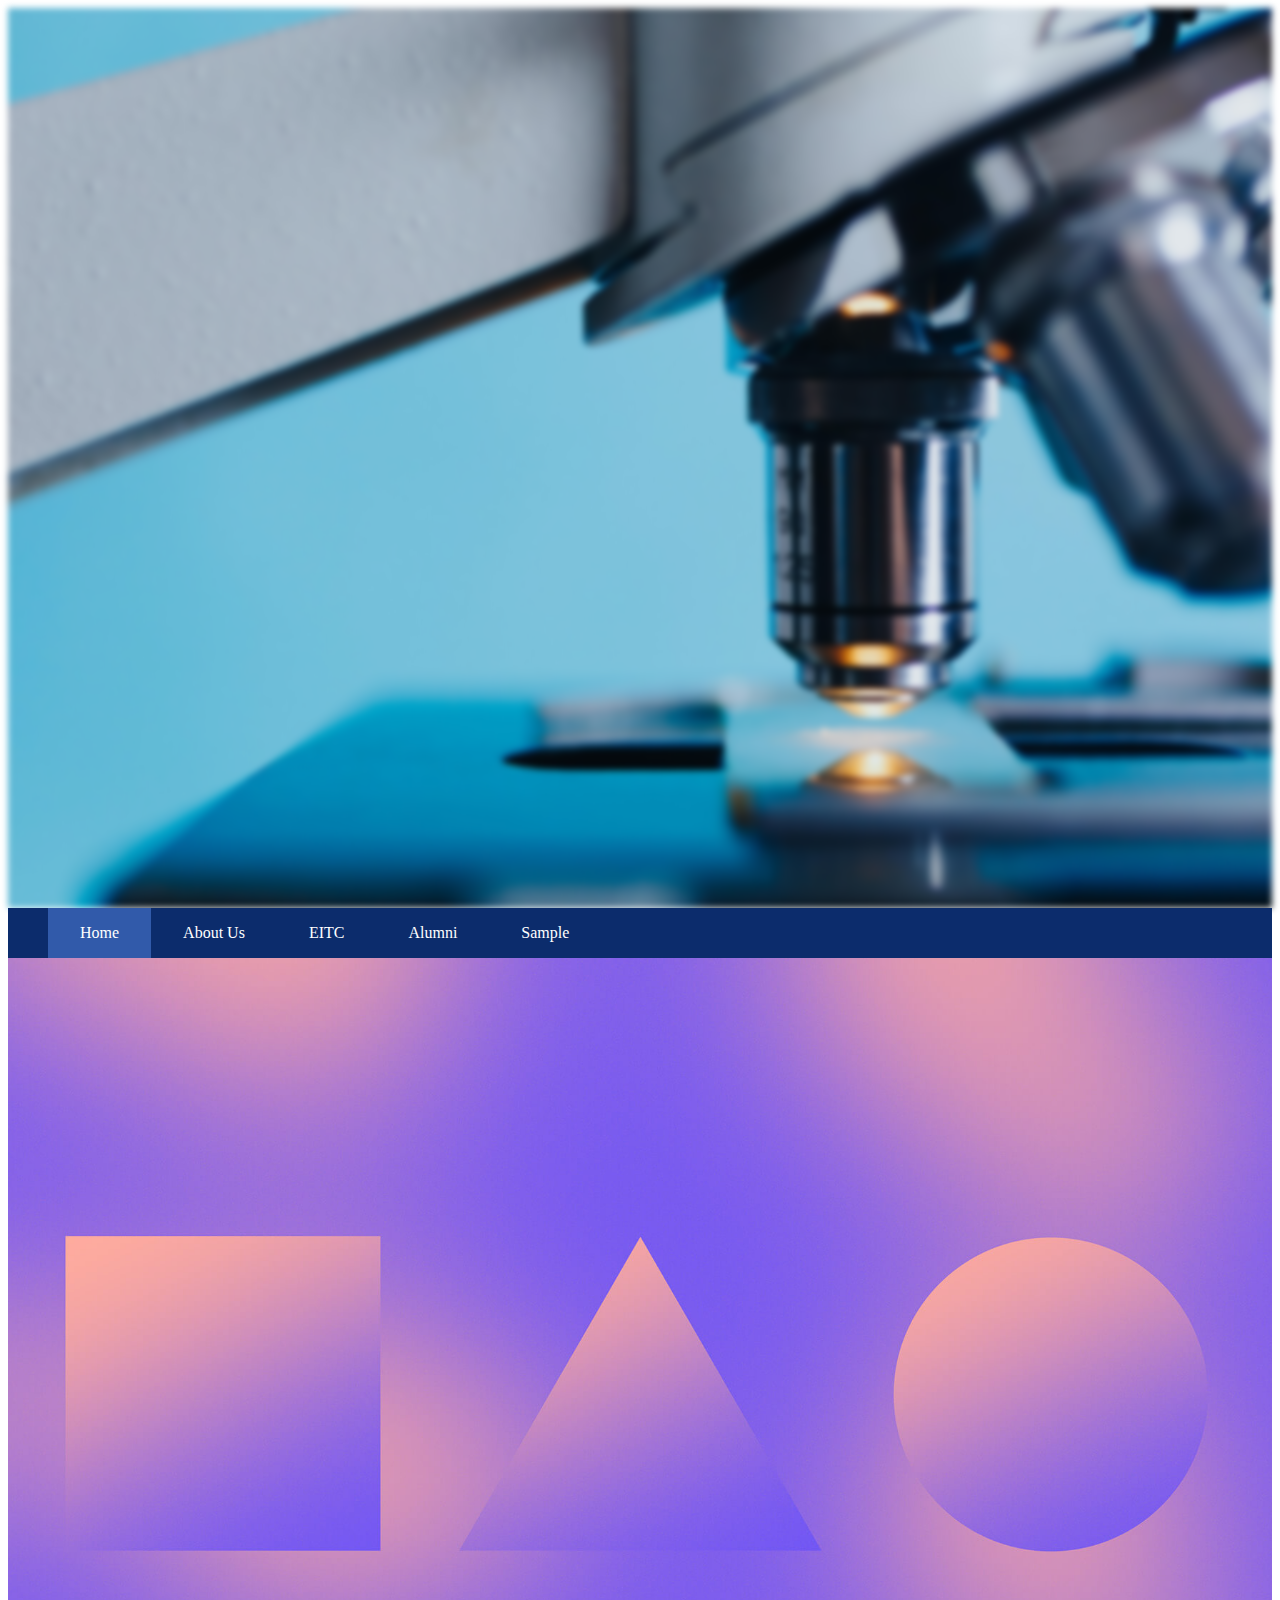
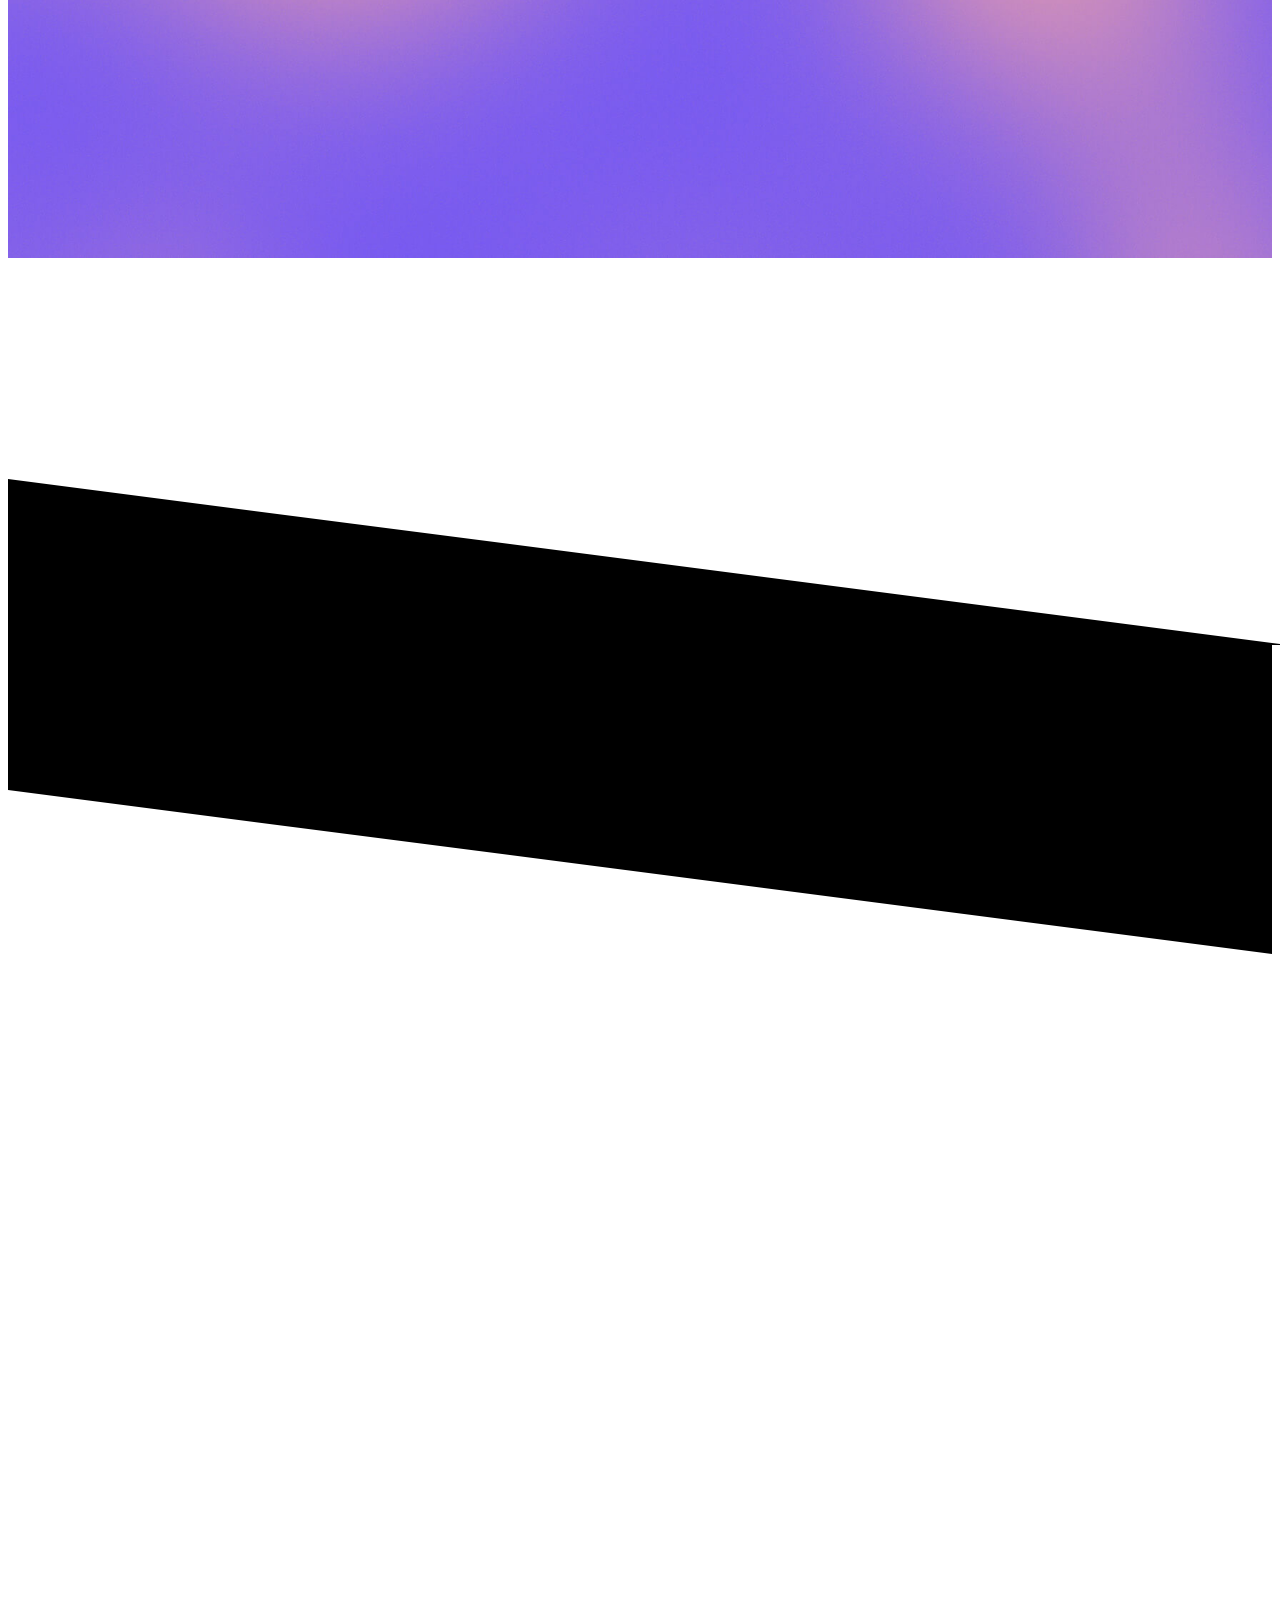
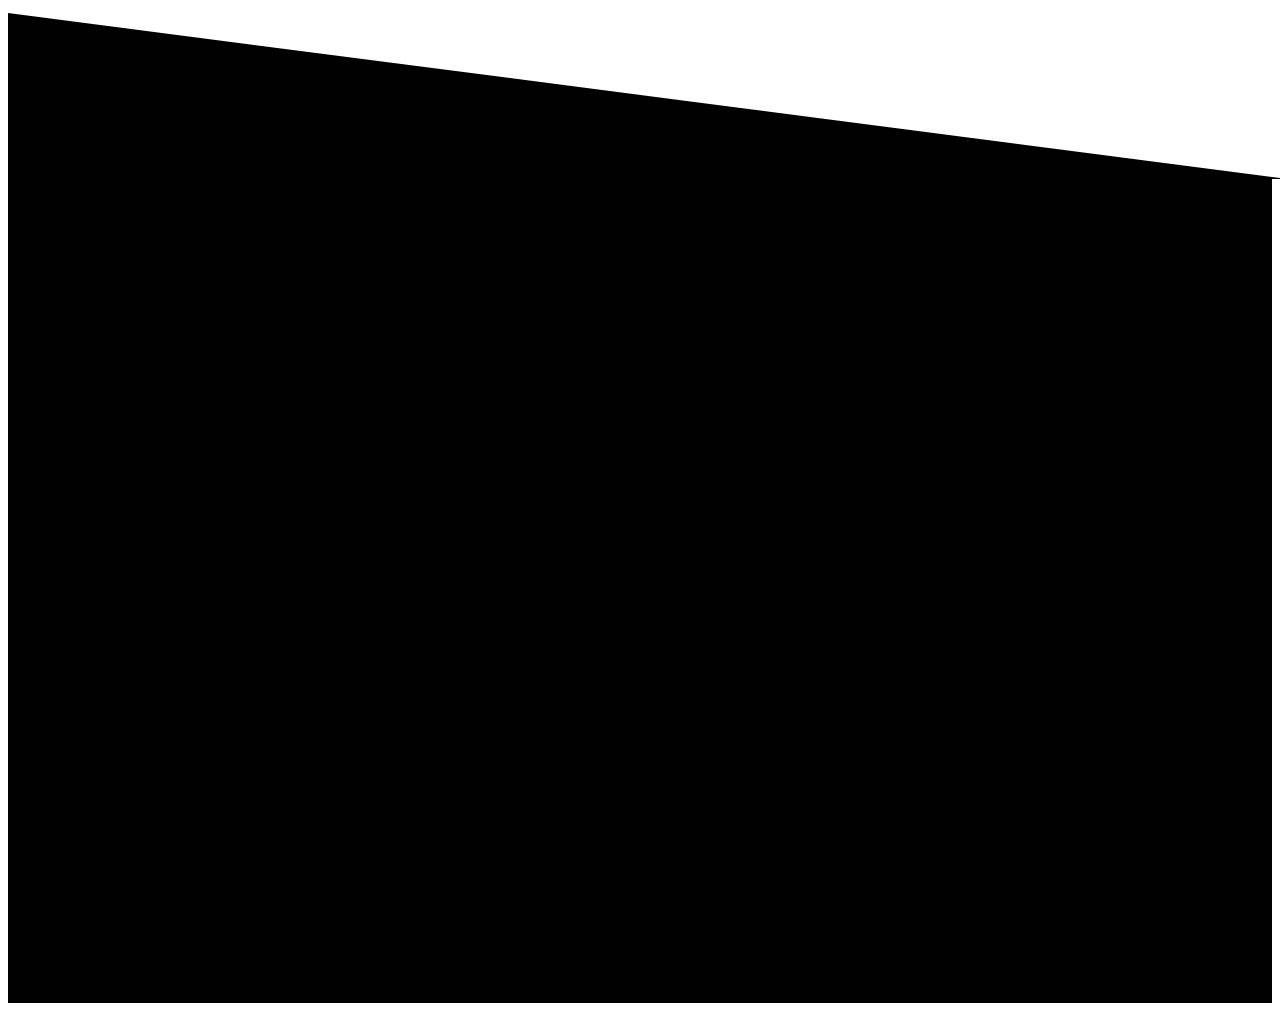
<file: index.html>
<!DOCTYPE html>
<html lang="en">

<head>
    <meta charset="UTF-8">
    <meta name="viewport" content="width=device-width, initial-scale=1.0">
    <!-- stylesheets -->
    <link rel="stylesheet" href="https://cdn.jsdelivr.net/npm/bootstrap@4.1.3/dist/css/bootstrap.min.css"
        integrity="sha384-MCw98/SFnGE8fJT3GXwEOngsV7Zt27NXFoaoApmYm81iuXoPkFOJwJ8ERdknLPMO" crossorigin="anonymous">
    <link rel="stylesheet" href="css/background.css">
    <link rel="stylesheet" href="css/animations.css">
    <link rel="stylesheet" href="css/typography.css">
    <link rel="stylesheet" href="css/content-box.css">
    <link rel="stylesheet" href="css/navbar.css">
    <link rel="stylesheet" href="css/video.css">
    <!-- scripts -->
    <script src="https://code.jquery.com/jquery-3.3.1.slim.min.js"
        integrity="sha384-q8i/X+965DzO0rT7abK41JStQIAqVgRVzpbzo5smXKp4YfRvH+8abtTE1Pi6jizo"
        crossorigin="anonymous"></script>
    <script src="https://cdn.jsdelivr.net/npm/popper.js@1.14.3/dist/umd/popper.min.js"
        integrity="sha384-ZMP7rVo3mIykV+2+9J3UJ46jBk0WLaUAdn689aCwoqbBJiSnjAK/l8WvCWPIPm49"
        crossorigin="anonymous"></script>
    <script src="https://cdn.jsdelivr.net/npm/bootstrap@4.1.3/dist/js/bootstrap.min.js"
        integrity="sha384-ChfqqxuZUCnJSK3+MXmPNIyE6ZbWh2IMqE241rYiqJxyMiZ6OW/JmZQ5stwEULTy"
        crossorigin="anonymous"></script>
    <script>
        document.addEventListener("DOMContentLoaded", function () {
            // Select all elements with the .content-box class
            const boxes = document.querySelectorAll("content-box");


            function checkScroll() {
                boxes.forEach(box => {
                    // Get the position of the box relative to the viewport
                    const boxTop = box.getBoundingClientRect().top;
                    const boxVisible = window.innerHeight - 100; // Trigger when 100px from bottom of viewport

                    if (boxTop < boxVisible) {
                        box.classList.add("show");  // Add the 'show' class to trigger the animation
                    }
                });
            }

            window.addEventListener("scroll", checkScroll);
            checkScroll();  // Run the function on page load in case elements are already in view
        });
    </script>
    <title>SSELF</title>
</head>

<body>
    <div class="background">
        <img src="bgsample2.jpg" alt="Background Image" class="background-image blur">
        <div class="center-box">
            <div class="content-box fadeIn">
                <h1>Welcome to SSELF</h1>
                <p>Empowering students through STEM experiences. <br>Lorem ipsum dolor, sit amet consectetur adipisicing
                    elit. Sunt maiores mollitia a quas ullam eligendi, aperiam aliquam quos optio unde, laboriosam ad
                    alias eaque ex consequatur saepe, commodi obcaecati debitis?</p>
            </div>
        </div>
    </div>
    <div class="container-fluid text-center bg blue">
        <div class="container txt white">
            <ul>
                <li><a class="active" href="#">Home</a></li>
                <li><a href="#">About Us</a></li>
                <li><a href="#">EITC</a></li>
                <li><a href="alumni.html">Alumni</a></li>
                <li><a href="sample-info-page.html">Sample</a></li>
            </ul>
        </div>
    </div>

    <div class="background">
        <img src="bgsample.jpeg" alt="Background Image" class="background-image">
        <!-- First Row -->
        <div class="row py-4 justify-content-center v-center ">
            <div class="col-md-8">
                <div class="d-flex">
                    <content-box class="max hidden">
                        <div class="row">
                            <div class="col-md-6">
                                <div class="video-container">
                                    <iframe src="https://www.youtube.com/embed/BHACKCNDMW8" allowfullscreen></iframe>
                                </div>
                            </div>
                            <div class="col-md-6">
                                <div class="v-center">
                                    <h2>Advertisement</h2>
                                    <p>Lorem ipsum dolor sit, amet consectetur adipisicing elit. Alias voluptatum quia
                                        illo vel
                                        itaque voluptas, inventore nam porro, minus hic iste, odit recusandae quibusdam
                                        suscipit
                                        praesentium provident quaerat atque facere?</p>
                                </div>
                            </div>
                        </div>
                    </content-box>
                </div>
            </div>
        </div>
    </div>

    <div class="seperator"></div>
    <div class="bg white container-fluid my-4">
        <div class="row py-4 justify-content-center ">
            <div class="col-md-4">
                <div class="d-flex">
                    <content-box class="lg hidden">
                        <h2>Box 1 Medium</h2>
                        <p>Lorem ipsum dolor sit, amet consectetur adipisicing elit. Alias voluptatum quia illo vel
                            itaque voluptas, inventore nam porro, minus hic iste, odit recusandae quibusdam suscipit
                            praesentium provident quaerat atque facere?</p>
                    </content-box>
                </div>
            </div>
            <div class="col-md-4">
                <div class="d-flex">
                    <content-box class="lg hidden">
                        <h2>Box 2 Medium</h2>
                        <p>Lorem ipsum dolor sit, amet consectetur adipisicing elit. Alias voluptatum quia illo vel
                            itaque voluptas, inventore nam porro, minus hic iste, odit recusandae quibusdam suscipit
                            praesentium provident quaerat atque facere?</p>
                    </content-box>
                </div>
            </div>
        </div>
    </div>
    <div class="seperator-black"></div>
    <div class="bg black container-fluid">
        <div class="row py-4 justify-content-center ">
            <div class="col-md-4">
                <div class="d-flex">
                    <content-box class="lg hidden">
                        <h2>Box 1 Medium</h2>
                        <p>Lorem ipsum dolor sit, amet consectetur adipisicing elit. Alias voluptatum quia illo vel
                            itaque voluptas, inventore nam porro, minus hic iste, odit recusandae quibusdam suscipit
                            praesentium provident quaerat atque facere?</p>
                    </content-box>
                </div>
            </div>
            <div class="col-md-4">
                <div class="d-flex">
                    <content-box class="lg hidden">
                        <h2>Box 2 Medium</h2>
                        <p>Lorem ipsum dolor sit, amet consectetur adipisicing elit. Alias voluptatum quia illo vel
                            itaque voluptas, inventore nam porro, minus hic iste, odit recusandae quibusdam suscipit
                            praesentium provident quaerat atque facere?</p>
                    </content-box>
                </div>
            </div>
        </div>
    </div>
    <div class="seperator-white"></div>

    <div class="bg white container-fluid">
        <div class="row py-4 justify-content-center ">
            <div class="col-md-12">
                <div class="d-flex">
                    <content-box class="max hidden">
                        <div class="row">
                            <div class="col-md-4">
                                <div class="v-center">
                                    <h2>Box 2 Medium</h2>
                                    <p>Lorem ipsum dolor sit, amet consectetur adipisicing elit. Alias voluptatum quia
                                        illo vel
                                        itaque voluptas, inventore nam porro, minus hic iste, odit recusandae quibusdam
                                        suscipit
                                        praesentium provident quaerat atque facere?</p>
                                </div>
                            </div>
                            <div class="col-md-8">
                                <img src="bgsample.jpeg" width="100%">
                            </div>
                        </div>
                    </content-box>
                </div>
            </div>
        </div>
    </div>


    <div class="seperator-black"></div>

    <div class="bg black container-fluid">
        <div class="row py-4 justify-content-center ">
            <div class="col-md-12">
                <div class="d-flex">
                    <content-box class="max hidden">
                        <div class="row">
                            <div class="col-md-8">

                                <img class="hoverable" src="bgsample.jpeg" width="100%">
                            </div>
                            <div class="col-md-4">
                                <div class="v-center">
                                    <h2>Box 2 Medium</h2>
                                    <p>Lorem ipsum dolor sit, amet consectetur adipisicing elit. Alias voluptatum quia
                                        illo vel
                                        itaque voluptas, inventore nam porro, minus hic iste, odit recusandae quibusdam
                                        suscipit
                                        praesentium provident quaerat atque facere?</p>
                                </div>
                            </div>
                        </div>
                    </content-box>
                </div>
            </div>
        </div>
    </div>


</body>

</html>
</file>
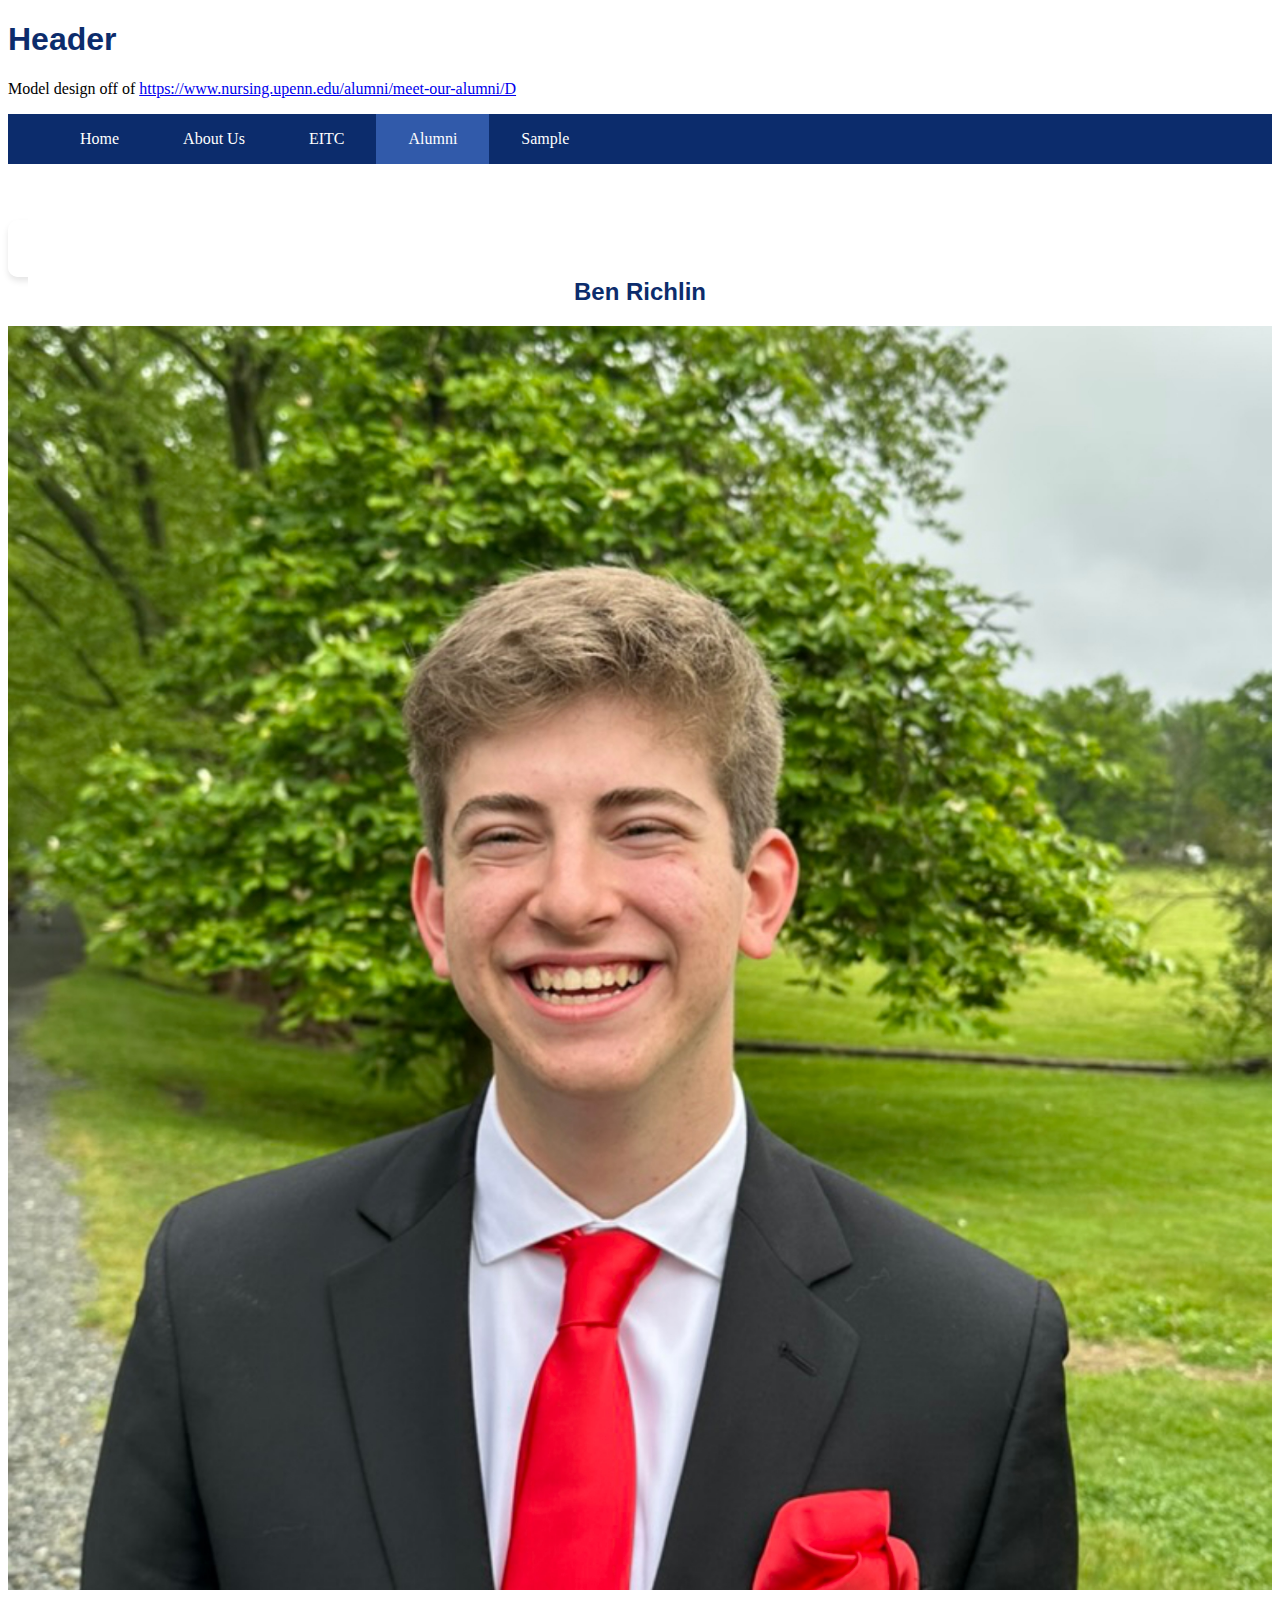
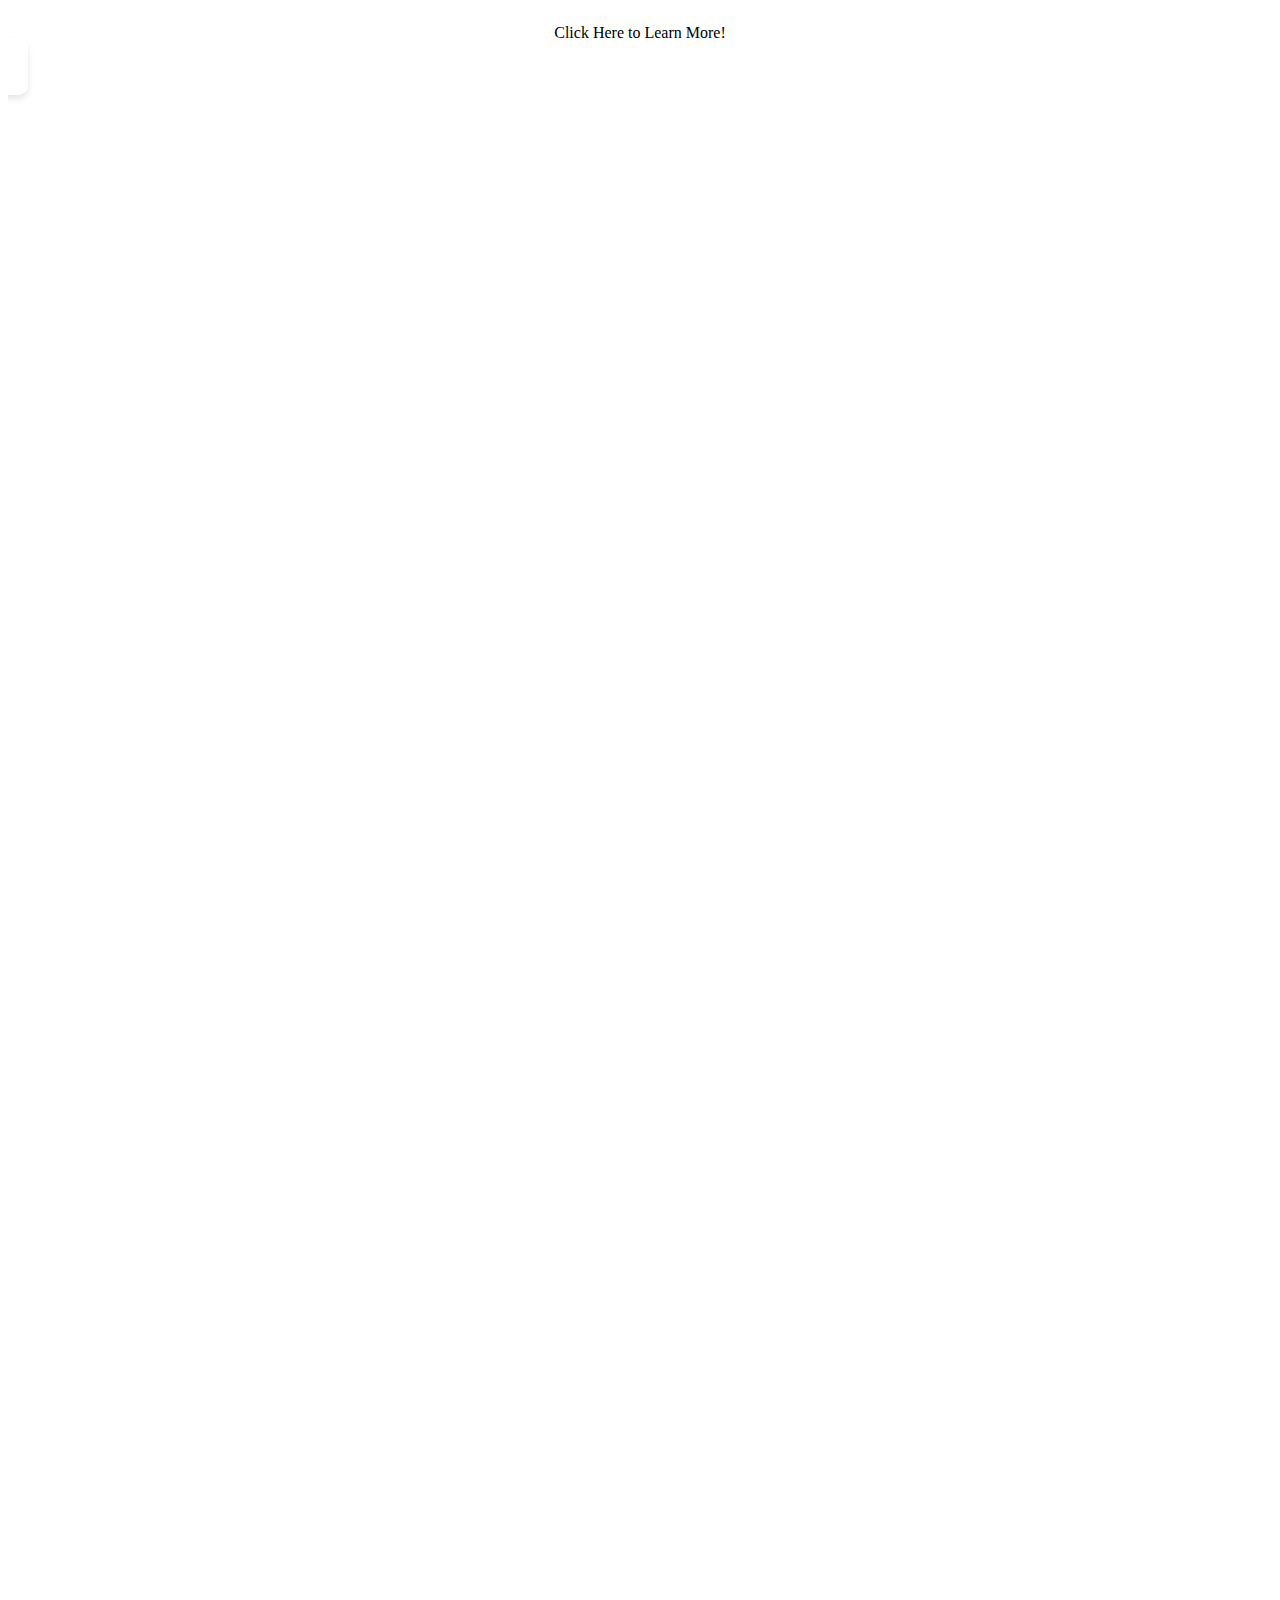
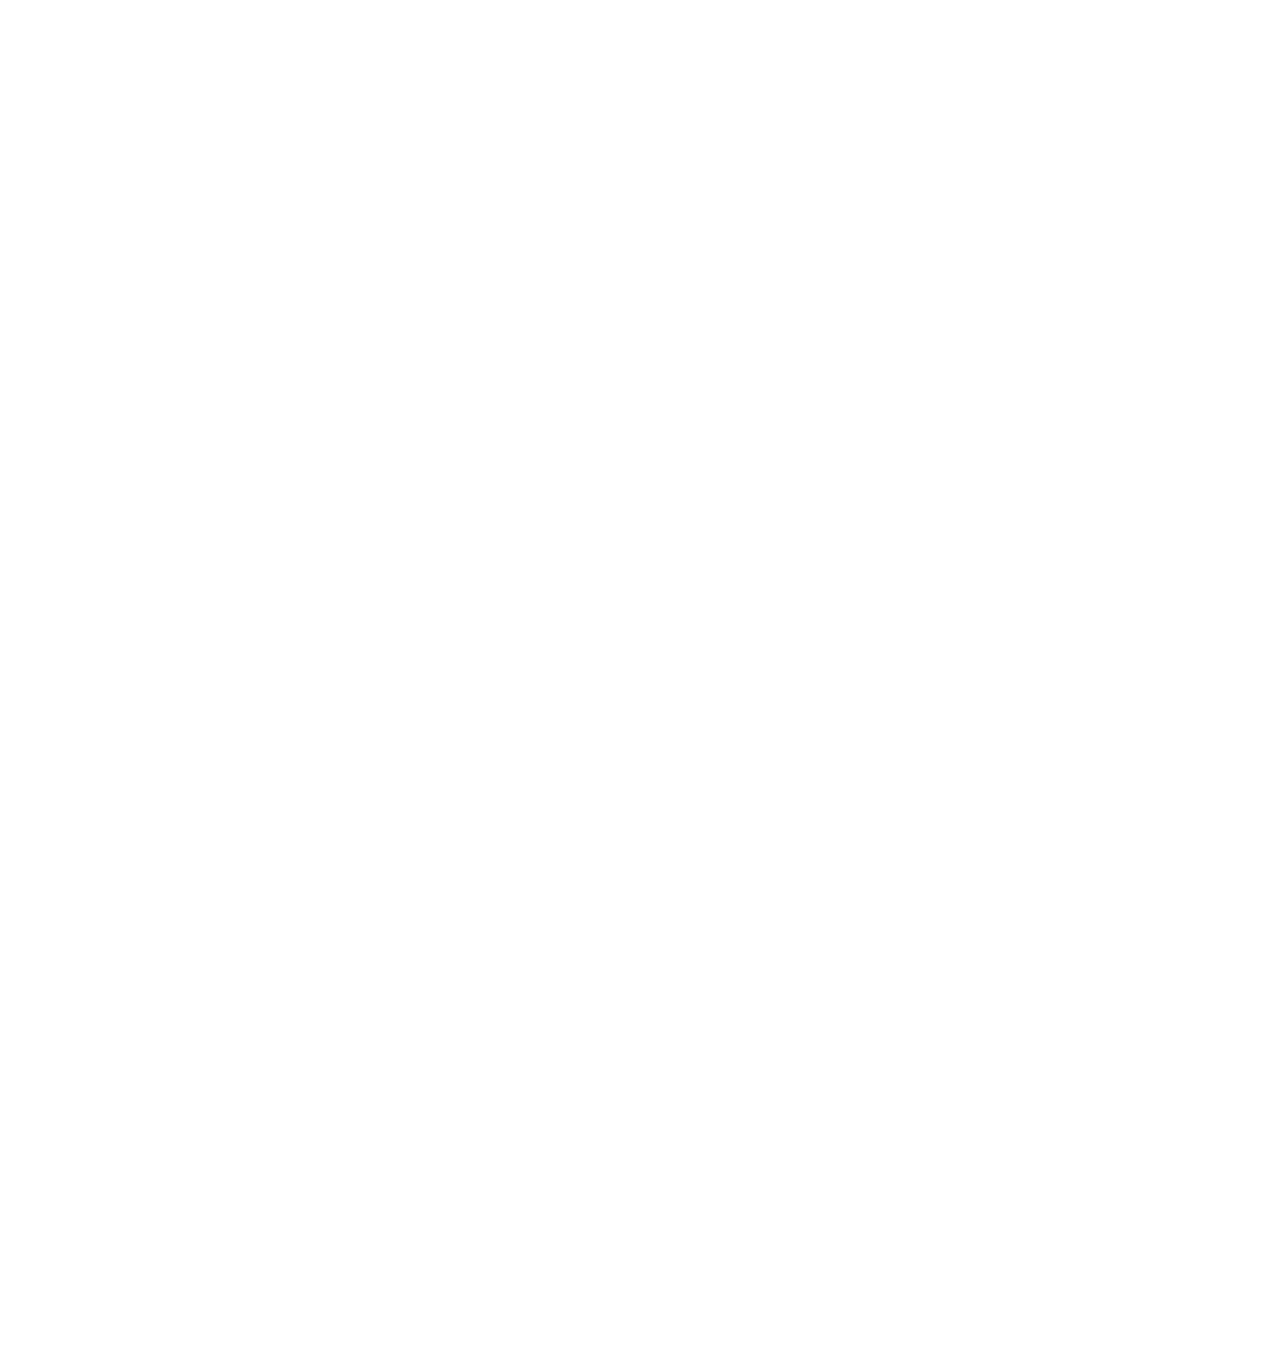
<file: alumni.html>
<!DOCTYPE html>
<html lang="en">

<head>
    <meta charset="UTF-8">
    <meta name="viewport" content="width=device-width, initial-scale=1.0">
    <!-- stylesheets -->
    <link rel="stylesheet" href="https://cdn.jsdelivr.net/npm/bootstrap@4.1.3/dist/css/bootstrap.min.css"
        integrity="sha384-MCw98/SFnGE8fJT3GXwEOngsV7Zt27NXFoaoApmYm81iuXoPkFOJwJ8ERdknLPMO" crossorigin="anonymous">
    <link rel="stylesheet" href="css/background.css">
    <link rel="stylesheet" href="css/animations.css">
    <link rel="stylesheet" href="css/typography.css">
    <link rel="stylesheet" href="css/content-box.css">
    <link rel="stylesheet" href="css/navbar.css">
    <link rel="stylesheet" href="css/img.css">
    <!-- scripts -->
    <script src="https://code.jquery.com/jquery-3.3.1.slim.min.js"
        integrity="sha384-q8i/X+965DzO0rT7abK41JStQIAqVgRVzpbzo5smXKp4YfRvH+8abtTE1Pi6jizo"
        crossorigin="anonymous"></script>
    <script src="https://cdn.jsdelivr.net/npm/popper.js@1.14.3/dist/umd/popper.min.js"
        integrity="sha384-ZMP7rVo3mIykV+2+9J3UJ46jBk0WLaUAdn689aCwoqbBJiSnjAK/l8WvCWPIPm49"
        crossorigin="anonymous"></script>
    <script src="https://cdn.jsdelivr.net/npm/bootstrap@4.1.3/dist/js/bootstrap.min.js"
        integrity="sha384-ChfqqxuZUCnJSK3+MXmPNIyE6ZbWh2IMqE241rYiqJxyMiZ6OW/JmZQ5stwEULTy"
        crossorigin="anonymous"></script>
    <script>
        document.addEventListener("DOMContentLoaded", function () {
            // Select all elements with the .content-box class
            const boxes = document.querySelectorAll("content-box");


            function checkScroll() {
                boxes.forEach(box => {
                    // Get the position of the box relative to the viewport
                    const boxTop = box.getBoundingClientRect().top;
                    const boxVisible = window.innerHeight - 100; // Trigger when 100px from bottom of viewport

                    if (boxTop < boxVisible) {
                        box.classList.add("show");  // Add the 'show' class to trigger the animation
                    }
                });
            }

            window.addEventListener("scroll", checkScroll);
            checkScroll();  // Run the function on page load in case elements are already in view
        });
    </script>
    <title>Alumni</title>
</head>

<body>
    <div class="container-fluid text-center py-5">
        <div class="container">
            <h1>Header</h1>
            <p>Model design off of <a
                    href="https://www.nursing.upenn.edu/alumni/meet-our-alumni/">https://www.nursing.upenn.edu/alumni/meet-our-alumni/D</a>
            </p>
        </div>
    </div>
    <div class="container-fluid text-center bg blue">
        <div class="container txt white">
            <ul>
                <li><a href="index.html">Home</a></li>
                <li><a href="#">About Us</a></li>
                <li><a href="#">EITC</a></li>
                <li><a class="active" href="#">Alumni</a></li>
                <li><a href="sample-info-page.html">Sample</a></li>
            </ul>
        </div>
    </div>
    <div class="bg black">
        <div class="bg white container">
            <div class="seperator"></div>
            <!-- First Row of Alumni -->
            <div class="row">
                <div class="col-md-4">
                    <a href="ben-richlin.html" class="blueGone">
                        <div class="d-flex justify-content-center">
                            <content-box class="md hidden">
                                <h2>Ben Richlin</h2>
                                <img src="images/alumni/Ben Richlin.jpg" class="square rounded" alt="Ben Richlin"
                                    style="width: 100%;">
                                <br>
                                <p>Click Here to Learn More!</p>
                            </content-box>
                        </div>
                    </a>
                </div>
                <div class="col-md-4">
                    <a href="diya-thomas.html" class="blueGone">
                        <div class="d-flex justify-content-center">
                            <content-box class="md hidden">
                                <h2>Diya Thomas</h2>
                                <img src="images/alumni/Diya Thomas.jpg" class="square rounded" alt="Diya Thomas"
                                    style="width: 100%;">
                                <br>
                                <p>Click Here to Learn More!?</p>
                            </content-box>
                        </div>
                    </a>
                </div>
                <div class="col-md-4">
                    <a href="kristina-holmen.html" class="blueGone">
                        <div class="d-flex justify-content-center">
                            <content-box class="md hidden">
                                <h2>Kristina Holmen</h2>
                                <img src="images/alumni/Kristina Holmen.jpg" class="square rounded" alt="Kristina Holmen"
                                    style="width: 100%;">
                                <br>
                                <p>Click Here to Learn More!?</p>
                            </content-box>
                        </div>
                    </a>
                </div>
            </div>
            <!-- Second Row of Alumni -->
            <!-- <div class="row">
                <div class="col-md-4">
                    <div class="d-flex justify-content-center">
                        <content-box class="md hidden">
                            <h2>John Doe</h2>
                            <img src="dogsample.jpg" class="square rounded" alt="John Doe" style="width: 100%;">
                            <p>Lorem ipsum dolor sit, amet consectetur adipisicing elit. Alias voluptatum quia illo vel
                                itaque voluptas, inventore nam porro, minus hic iste, odit recusandae quibusdam suscipit
                                praesentium provident quaerat atque facere?</p>
                        </content-box>
                    </div>
                </div>
                <div class="col-md-4">
                    <div class="d-flex justify-content-center">
                        <content-box class="md hidden">
                            <h2>John Doe</h2>
                            <img src="pandasample.jpg" class="square rounded" alt="John Doe" style="width: 100%;">
                            <p>Lorem ipsum dolor sit, amet consectetur adipisicing elit. Alias voluptatum quia illo vel
                                itaque voluptas, inventore nam porro, minus hic iste, odit recusandae quibusdam suscipit
                                praesentium provident quaerat atque facere?</p>
                        </content-box>
                    </div>
                </div>
                <div class="col-md-4">
                    <div class="d-flex justify-content-center">
                        <content-box class="md hidden">
                            <h2>John Doe</h2>
                            <img src="monkeysample.jfif" class="square rounded" alt="John Doe" style="width: 100%;">
                            <p>Lorem ipsum dolor sit, amet consectetur adipisicing elit. Alias voluptatum quia illo vel
                                itaque voluptas, inventore nam porro, minus hic iste, odit recusandae quibusdam suscipit
                                praesentium provident quaerat atque facere?</p>
                        </content-box>
                    </div>
                </div>
            </div>-->
        </div>

    </div>
</body>

</html>
</file>
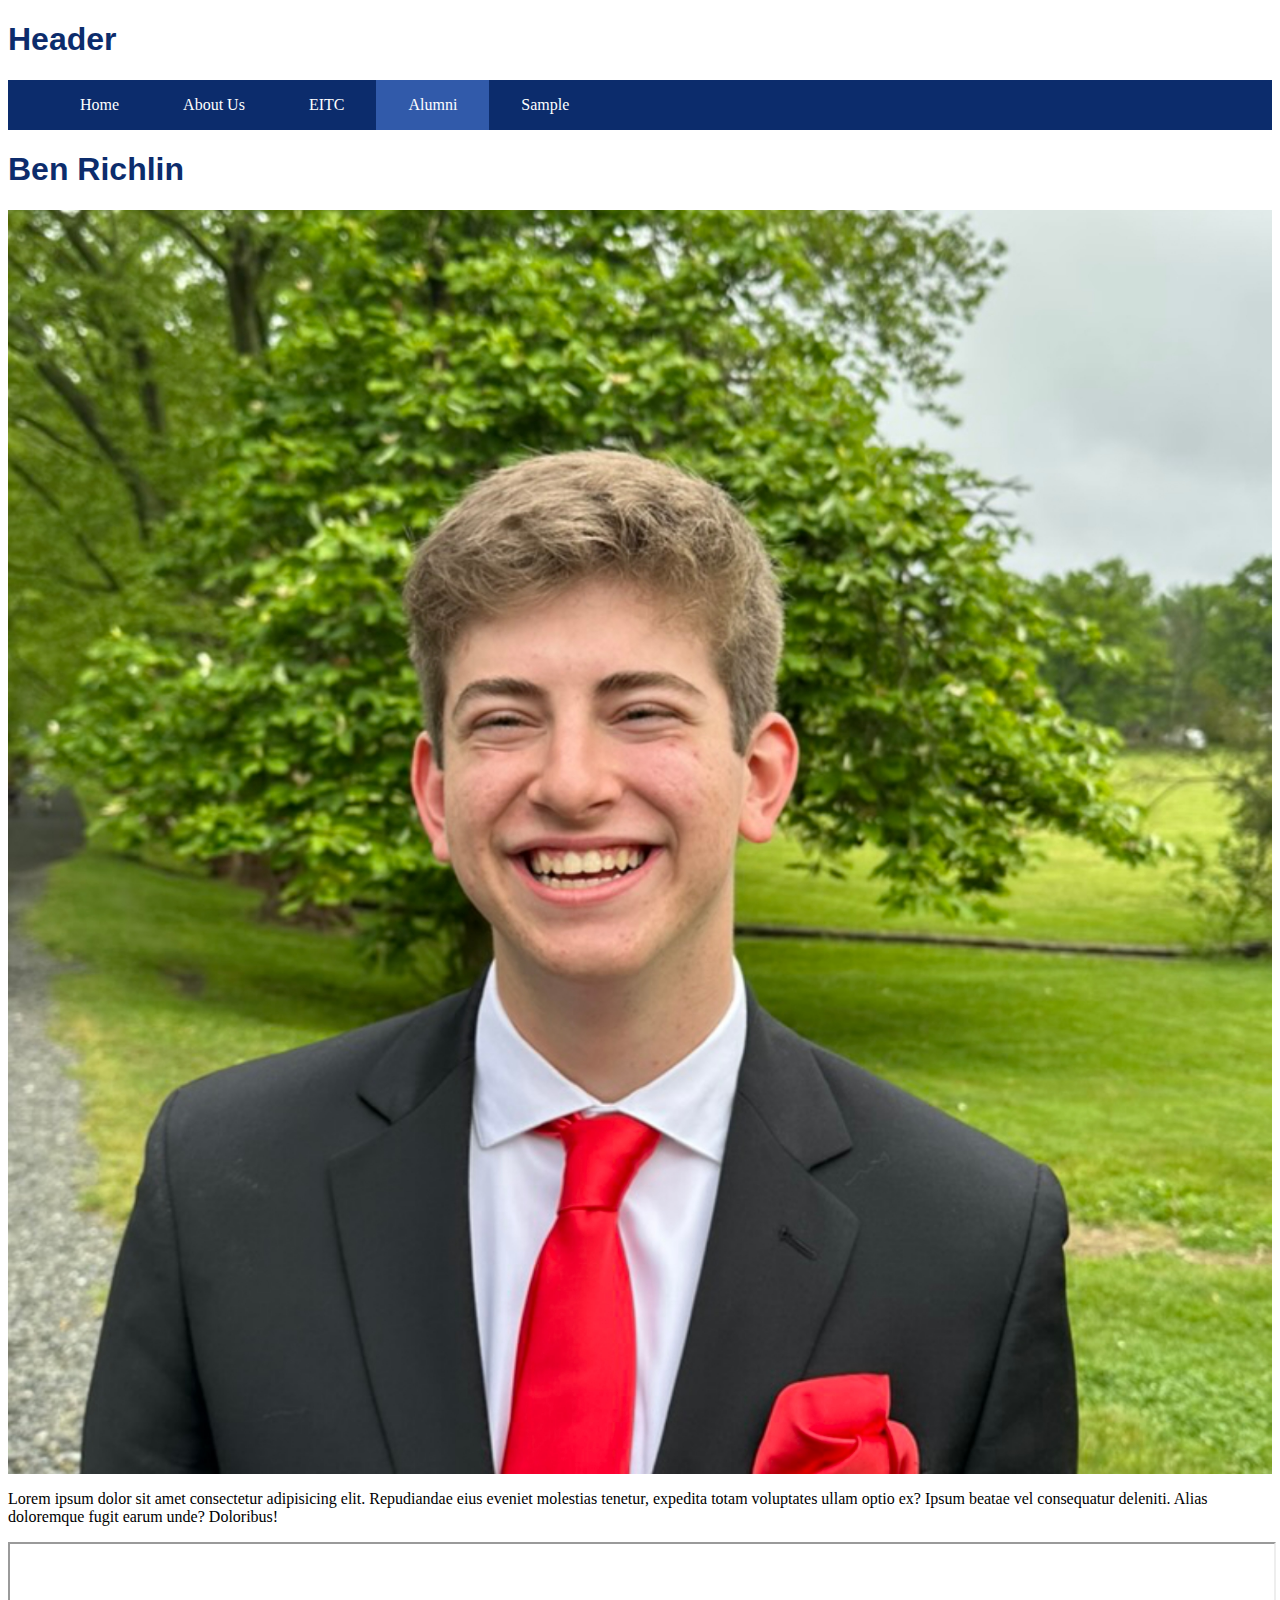
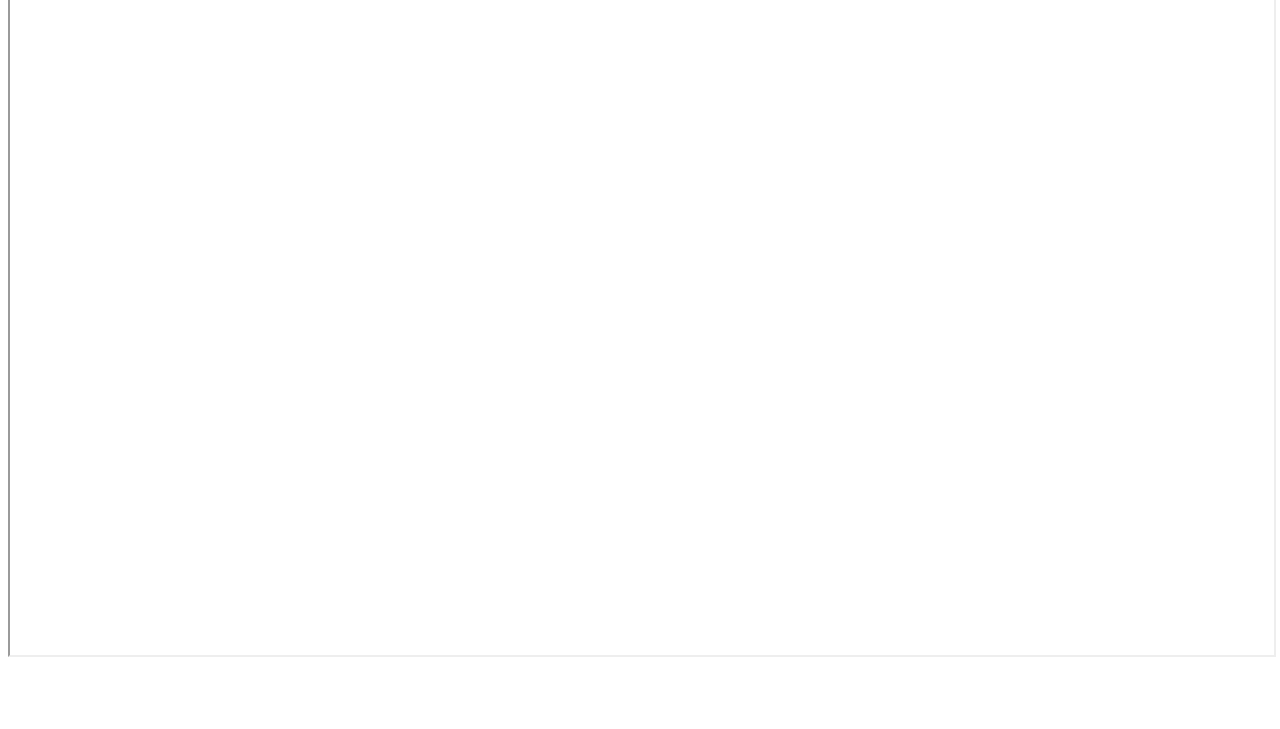
<file: ben-richlin.html>
<!DOCTYPE html>
<html lang="en">

<head>
    <meta charset="UTF-8">
    <meta name="viewport" content="width=device-width, initial-scale=1.0">
    <!-- stylesheets -->
    <link rel="stylesheet" href="https://cdn.jsdelivr.net/npm/bootstrap@4.1.3/dist/css/bootstrap.min.css"
        integrity="sha384-MCw98/SFnGE8fJT3GXwEOngsV7Zt27NXFoaoApmYm81iuXoPkFOJwJ8ERdknLPMO" crossorigin="anonymous">
    <link rel="stylesheet" href="css/background.css">
    <link rel="stylesheet" href="css/animations.css">
    <link rel="stylesheet" href="css/typography.css">
    <link rel="stylesheet" href="css/content-box.css">
    <link rel="stylesheet" href="css/navbar.css">
    <link rel="stylesheet" href="css/video.css">
    <link rel="stylesheet" href="css/img.css">
    <!-- scripts -->
    <script src="https://code.jquery.com/jquery-3.3.1.slim.min.js"
        integrity="sha384-q8i/X+965DzO0rT7abK41JStQIAqVgRVzpbzo5smXKp4YfRvH+8abtTE1Pi6jizo"
        crossorigin="anonymous"></script>
    <script src="https://cdn.jsdelivr.net/npm/popper.js@1.14.3/dist/umd/popper.min.js"
        integrity="sha384-ZMP7rVo3mIykV+2+9J3UJ46jBk0WLaUAdn689aCwoqbBJiSnjAK/l8WvCWPIPm49"
        crossorigin="anonymous"></script>
    <script src="https://cdn.jsdelivr.net/npm/bootstrap@4.1.3/dist/js/bootstrap.min.js"
        integrity="sha384-ChfqqxuZUCnJSK3+MXmPNIyE6ZbWh2IMqE241rYiqJxyMiZ6OW/JmZQ5stwEULTy"
        crossorigin="anonymous"></script>
    <title>Ben Richlin</title>
</head>

<body>
    <div class="container-fluid text-center py-5">
        <div class="container">
            <h1>Header</h1>
        </div>
    </div>
    <div class="container-fluid text-center bg blue">
        <div class="container txt white">
            <ul>
                <li><a href="index.html">Home</a></li>
                <li><a href="#">About Us</a></li>
                <li><a href="#">EITC</a></li>
                <li><a class="active" href="alumni.html">Alumni</a></li>
                <li><a href="#">Sample</a></li>
            </ul>
        </div>
    </div>
    <div class="background">
        <img src="bgsample.jpeg" alt="Background Image" class="background-image">
        <div class="bg white container text-center">
            <h1 class="py-5">Ben Richlin</h1>
            <div class="row">
                <div class="col-md-4 ">
                    <img src="images/alumni/Ben Richlin.jpg" class="square rounded" alt="Ben Richlin">
                </div>
                <div class="col-md-8">
                    <p>Lorem ipsum dolor sit amet consectetur adipisicing elit. Repudiandae eius eveniet molestias
                        tenetur, expedita totam voluptates ullam optio ex? Ipsum beatae vel consequatur deleniti. Alias
                        doloremque fugit earum unde? Doloribus!</p>
                    <div class="video-container">
                        <iframe src="https://www.youtube.com/embed/BHACKCNDMW8" allowfullscreen></iframe>
                    </div>
                </div>
            </div>
            <div class="seperator"></div>
        </div>
    </div>
</body>

</html>
</file>
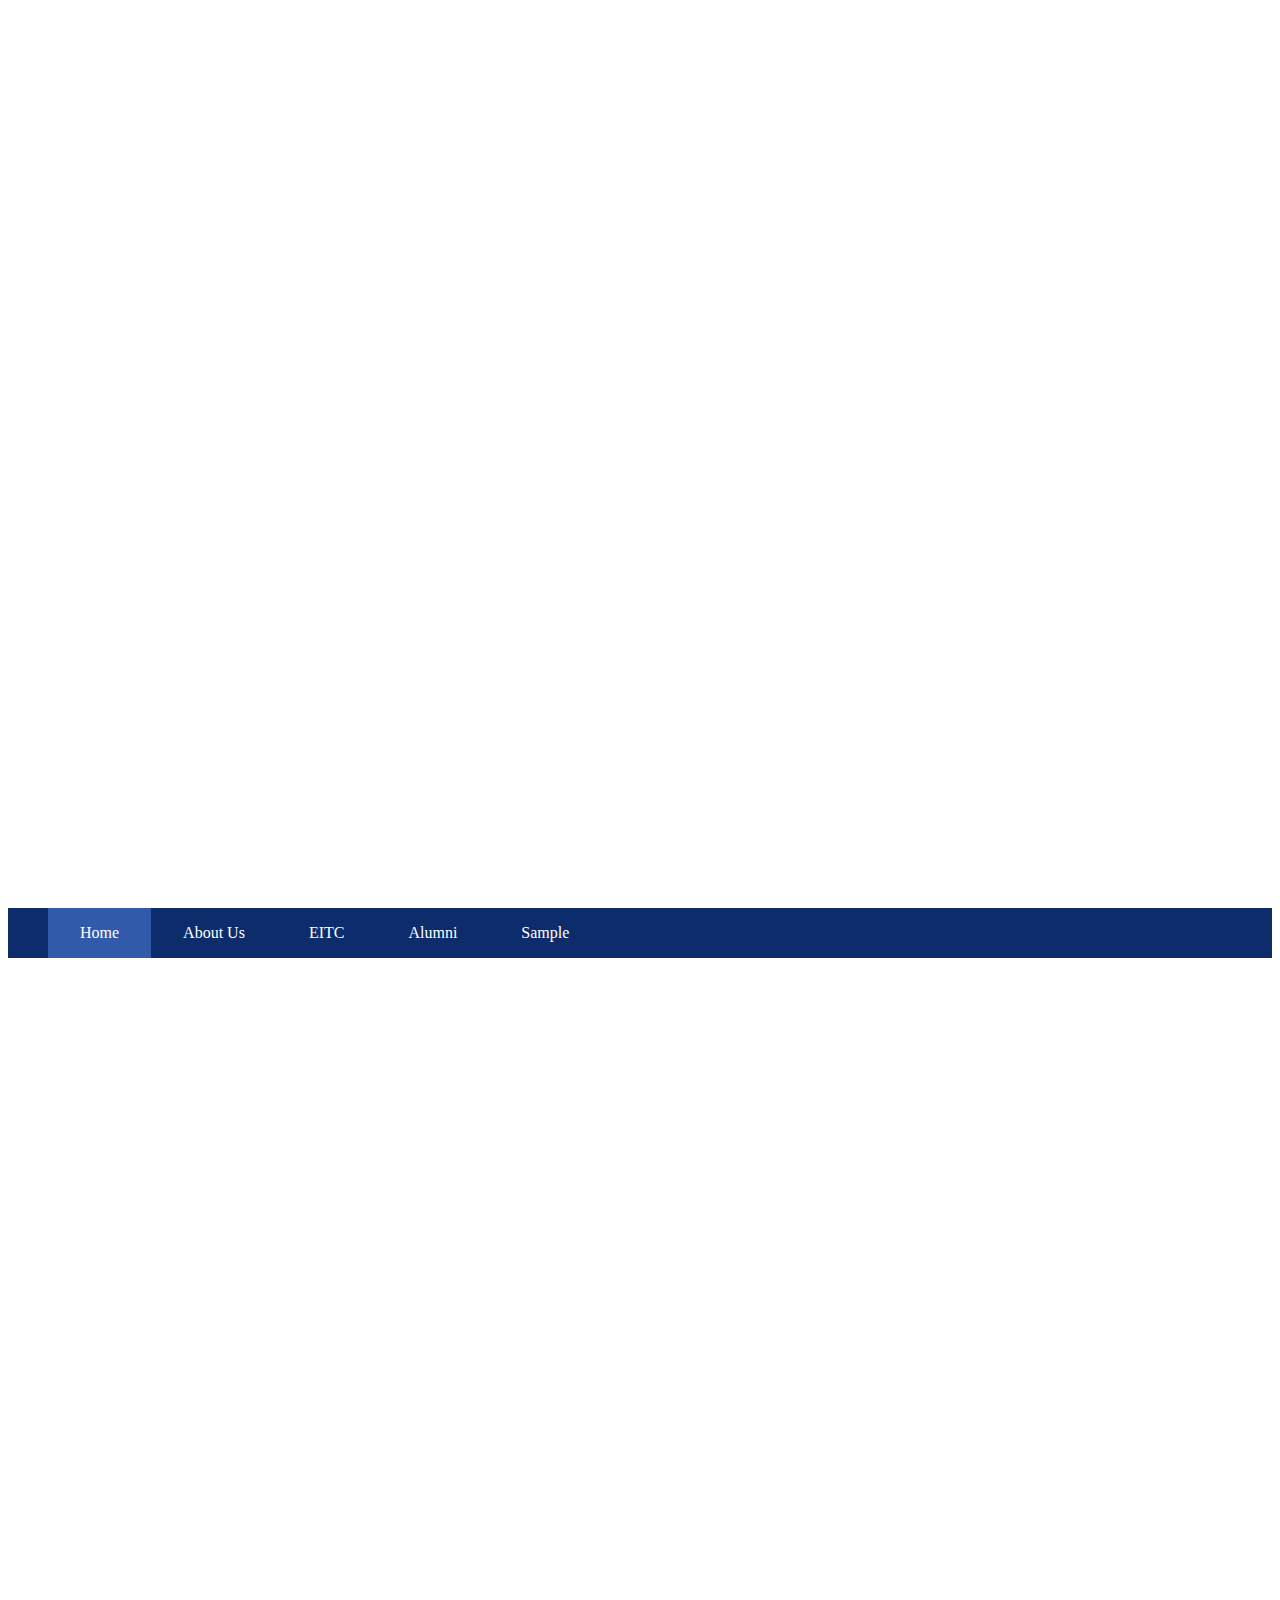
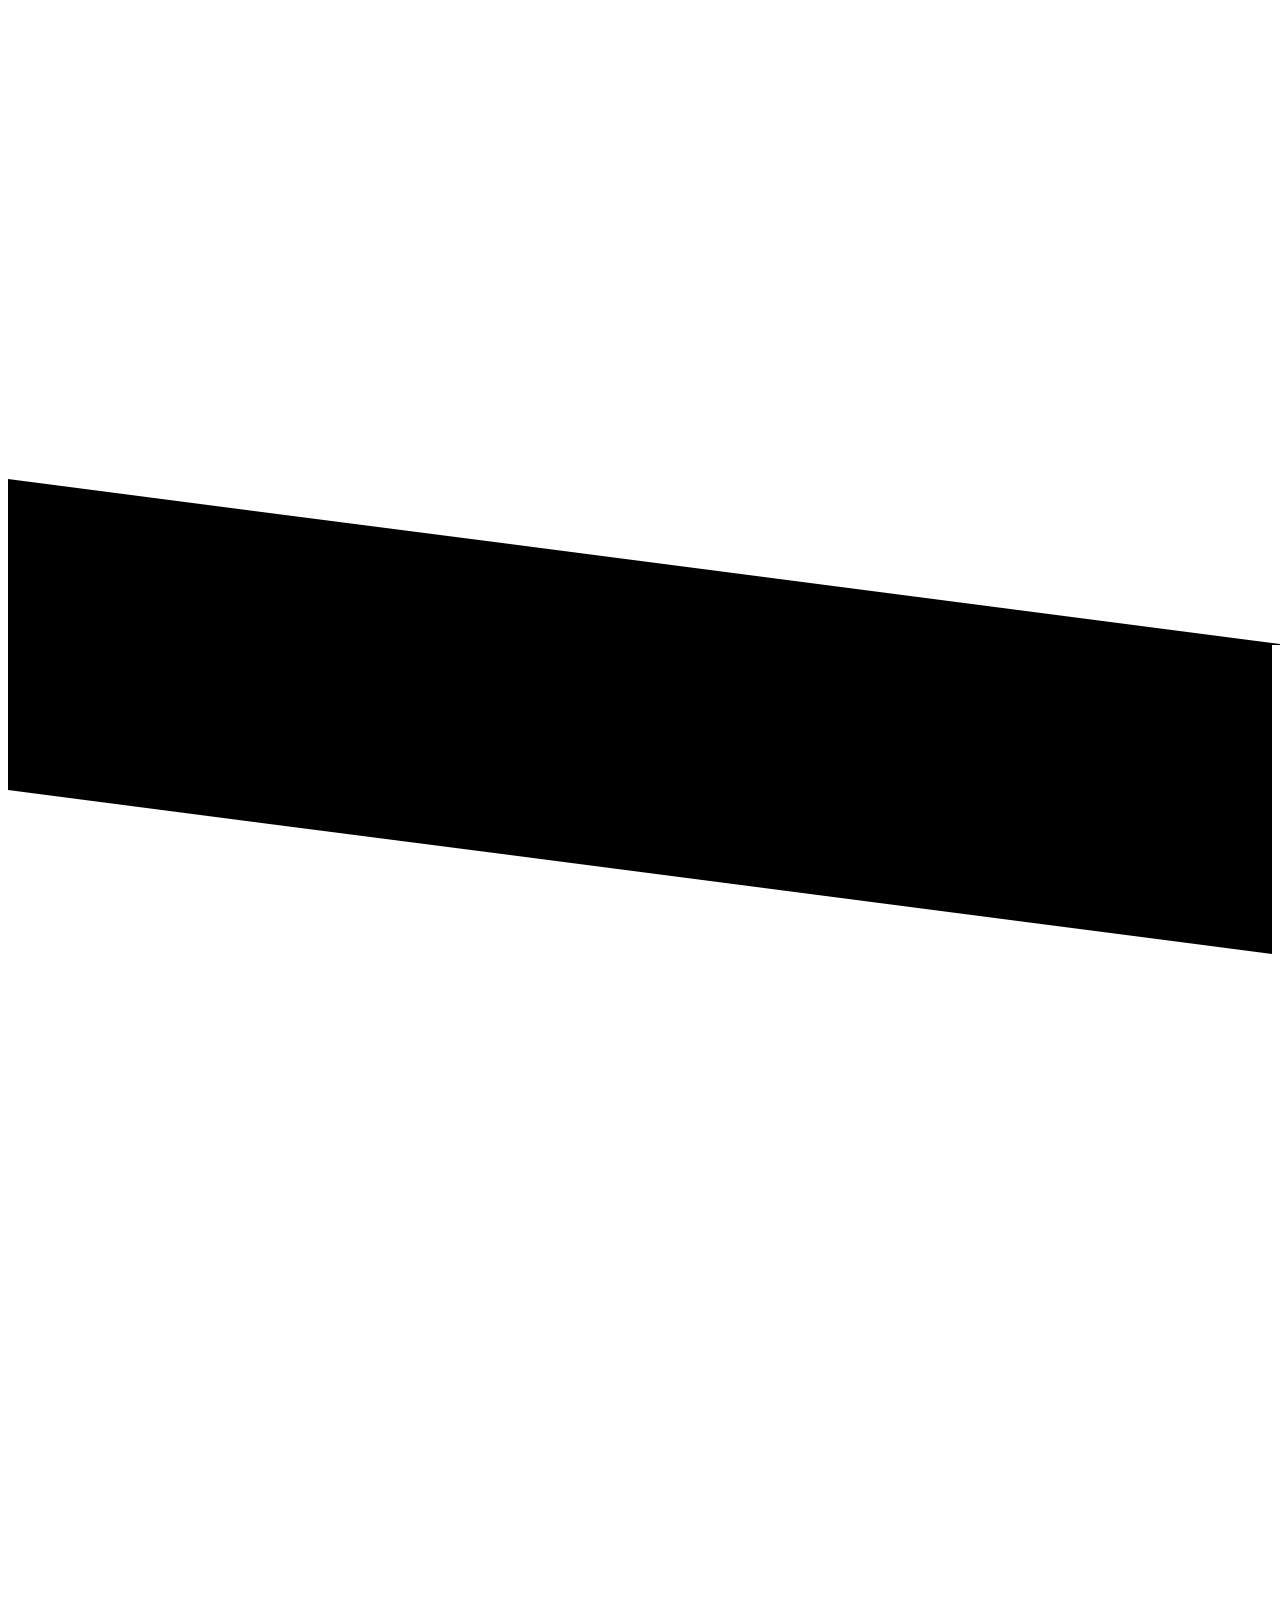
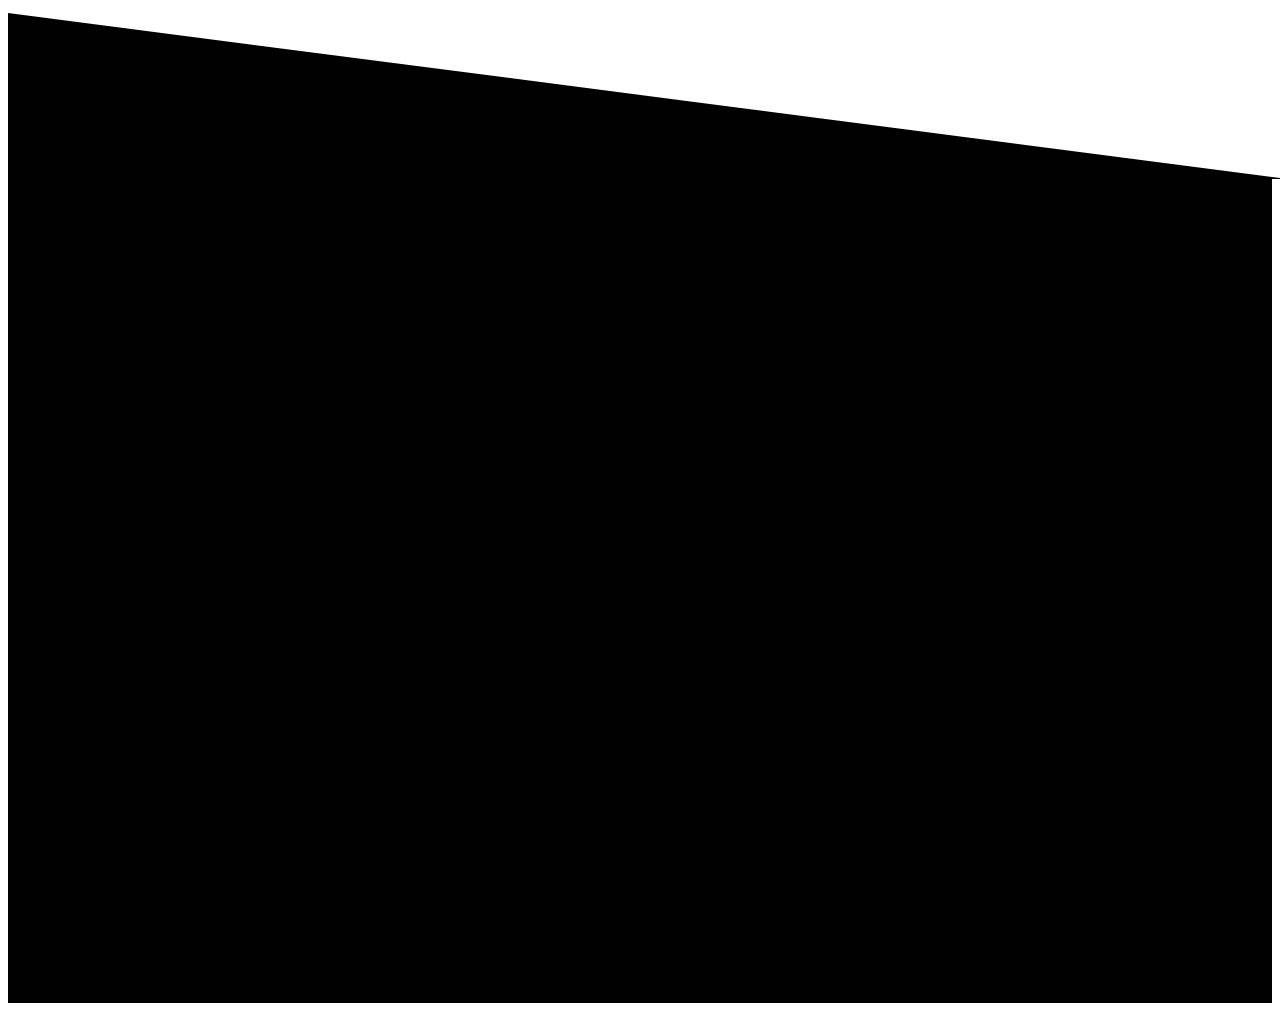
<file: box.html>
<!DOCTYPE html>
<html lang="en">

<head>
    <meta charset="UTF-8">
    <meta name="viewport" content="width=device-width, initial-scale=1.0">
    <!-- stylesheets -->
    <link rel="stylesheet" href="https://cdn.jsdelivr.net/npm/bootstrap@4.1.3/dist/css/bootstrap.min.css"
        integrity="sha384-MCw98/SFnGE8fJT3GXwEOngsV7Zt27NXFoaoApmYm81iuXoPkFOJwJ8ERdknLPMO" crossorigin="anonymous">
    <link rel="stylesheet" href="css/background.css">
    <link rel="stylesheet" href="css/animations.css">
    <link rel="stylesheet" href="css/typography.css">
    <link rel="stylesheet" href="css/content-box.css">
    <link rel="stylesheet" href="css/navbar.css">
    <!-- scripts -->
    <script src="https://code.jquery.com/jquery-3.3.1.slim.min.js"
        integrity="sha384-q8i/X+965DzO0rT7abK41JStQIAqVgRVzpbzo5smXKp4YfRvH+8abtTE1Pi6jizo"
        crossorigin="anonymous"></script>
    <script src="https://cdn.jsdelivr.net/npm/popper.js@1.14.3/dist/umd/popper.min.js"
        integrity="sha384-ZMP7rVo3mIykV+2+9J3UJ46jBk0WLaUAdn689aCwoqbBJiSnjAK/l8WvCWPIPm49"
        crossorigin="anonymous"></script>
    <script src="https://cdn.jsdelivr.net/npm/bootstrap@4.1.3/dist/js/bootstrap.min.js"
        integrity="sha384-ChfqqxuZUCnJSK3+MXmPNIyE6ZbWh2IMqE241rYiqJxyMiZ6OW/JmZQ5stwEULTy"
        crossorigin="anonymous"></script>
    <script>
        document.addEventListener("DOMContentLoaded", function () {
            // Select all elements with the .content-box class
            const boxes = document.querySelectorAll("content-box");


            function checkScroll() {
                boxes.forEach(box => {
                    // Get the position of the box relative to the viewport
                    const boxTop = box.getBoundingClientRect().top;
                    const boxVisible = window.innerHeight - 100; // Trigger when 100px from bottom of viewport

                    if (boxTop < boxVisible) {
                        box.classList.add("show");  // Add the 'show' class to trigger the animation
                    }
                });
            }

            window.addEventListener("scroll", checkScroll);
            checkScroll();  // Run the function on page load in case elements are already in view
        });
    </script>
    <title>SSELF</title>
</head>

<body>
    <div class="background">
        <div class="center-box">
            <div class="content-box fadeIn">
                <h1>Welcome to SSELF</h1>
                <p>Empowering students through STEM experiences. lore</p>
            </div>
        </div>
    </div>
    <div class="container-fluid text-center bg blue">
        <div class="container txt white">
            <ul>
                <li><a class="active" href="#">Home</a></li>
                <li><a href="#">About Us</a></li>
                <li><a href="#">EITC</a></li>
                <li><a href="alumni.html">Alumni</a></li>
                <li><a href="sample-info-page.html">Sample</a></li>
            </ul>
        </div>
    </div>

    <div class="background container-fluid">
        <!-- First Row -->
        <div class="row py-4">
            <div class="col-md-12">
                <div class="d-flex justify-content-center">
                    <content-box class="sm hidden">
                        <h2>Box 1 Small</h2>
                        <p>Lorem ipsum dolor sit, amet consectetur adipisicing elit. Suscipit omnis exercitationem
                            corporis aperiam! Qui delectus recusandae, accusantium, aliquid illo eligendi soluta,
                            tempore hic quaerat similique dicta ipsum quasi alias? Dolor!</p>
                    </content-box>
                </div>
            </div>

            <div class="col-md-12">
                <div class="d-flex justify-content-center">
                    <content-box class="md hidden">
                        <h2>Box 2 Medium</h2>
                        <p>Lorem ipsum dolor sit, amet consectetur adipisicing elit. Alias voluptatum quia illo vel
                            itaque voluptas, inventore nam porro, minus hic iste, odit recusandae quibusdam suscipit
                            praesentium provident quaerat atque facere?</p>
                    </content-box>
                </div>
            </div>
            <div class="col-md-12">
                <div class="d-flex justify-content-center">
                    <content-box class="lg hidden">
                        <h2>Box 3 Large</h2>
                        <p>Lorem ipsum dolor sit amet consectetur adipisicing elit. Accusamus ipsam voluptatibus
                            deserunt dolorum odit nesciunt maxime amet magnam asperiores voluptates quia, fuga
                            reprehenderit quidem assumenda, mollitia provident laborum nobis iusto!</p>
                    </content-box>
                </div>
            </div>
        </div>
    </div>

    <div class="seperator"></div>
    <div class="bg white container-fluid my-4">
        <div class="row py-4 justify-content-center ">
            <div class="col-md-4">
                <div class="d-flex">
                    <content-box class="lg hidden">
                        <h2>Box 1 Medium</h2>
                        <p>Lorem ipsum dolor sit, amet consectetur adipisicing elit. Alias voluptatum quia illo vel
                            itaque voluptas, inventore nam porro, minus hic iste, odit recusandae quibusdam suscipit
                            praesentium provident quaerat atque facere?</p>
                    </content-box>
                </div>
            </div>
            <div class="col-md-4">
                <div class="d-flex">
                    <content-box class="lg hidden">
                        <h2>Box 2 Medium</h2>
                        <p>Lorem ipsum dolor sit, amet consectetur adipisicing elit. Alias voluptatum quia illo vel
                            itaque voluptas, inventore nam porro, minus hic iste, odit recusandae quibusdam suscipit
                            praesentium provident quaerat atque facere?</p>
                    </content-box>
                </div>
            </div>
        </div>
    </div>
    <div class="seperator-black"></div>
    <div class="bg black container-fluid">
        <div class="row py-4 justify-content-center ">
            <div class="col-md-4">
                <div class="d-flex">
                    <content-box class="lg hidden">
                        <h2>Box 1 Medium</h2>
                        <p>Lorem ipsum dolor sit, amet consectetur adipisicing elit. Alias voluptatum quia illo vel
                            itaque voluptas, inventore nam porro, minus hic iste, odit recusandae quibusdam suscipit
                            praesentium provident quaerat atque facere?</p>
                    </content-box>
                </div>
            </div>
            <div class="col-md-4">
                <div class="d-flex">
                    <content-box class="lg hidden">
                        <h2>Box 2 Medium</h2>
                        <p>Lorem ipsum dolor sit, amet consectetur adipisicing elit. Alias voluptatum quia illo vel
                            itaque voluptas, inventore nam porro, minus hic iste, odit recusandae quibusdam suscipit
                            praesentium provident quaerat atque facere?</p>
                    </content-box>
                </div>
            </div>
        </div>
    </div>
    <div class="seperator-white"></div>

    <div class="bg white container-fluid">
        <div class="row py-4 justify-content-center ">
            <div class="col-md-12">
                <div class="d-flex">
                    <content-box class="max hidden">
                        <div class="row">
                            <div class="col-md-4">
                                <div class="v-center">
                                    <h2>Box 2 Medium</h2>
                                    <p>Lorem ipsum dolor sit, amet consectetur adipisicing elit. Alias voluptatum quia
                                        illo vel
                                        itaque voluptas, inventore nam porro, minus hic iste, odit recusandae quibusdam
                                        suscipit
                                        praesentium provident quaerat atque facere?</p>
                                </div>
                            </div>
                            <div class="col-md-8">
                                <img src="bgsample.jpeg" width="100%">
                            </div>
                        </div>
                    </content-box>
                </div>
            </div>
        </div>
    </div>


    <div class="seperator-black"></div>

    <div class="bg black container-fluid">
        <div class="row py-4 justify-content-center ">
            <div class="col-md-12">
                <div class="d-flex">
                    <content-box class="max hidden">
                        <div class="row">
                            <div class="col-md-8">

                                <img class="hoverable" src="bgsample.jpeg" width="100%">
                            </div>
                            <div class="col-md-4">
                                <div class="v-center">
                                    <h2>Box 2 Medium</h2>
                                    <p>Lorem ipsum dolor sit, amet consectetur adipisicing elit. Alias voluptatum quia
                                        illo vel
                                        itaque voluptas, inventore nam porro, minus hic iste, odit recusandae quibusdam
                                        suscipit
                                        praesentium provident quaerat atque facere?</p>
                                </div>
                            </div>
                        </div>
                    </content-box>
                </div>
            </div>
        </div>
    </div>


</body>

</html>
</file>
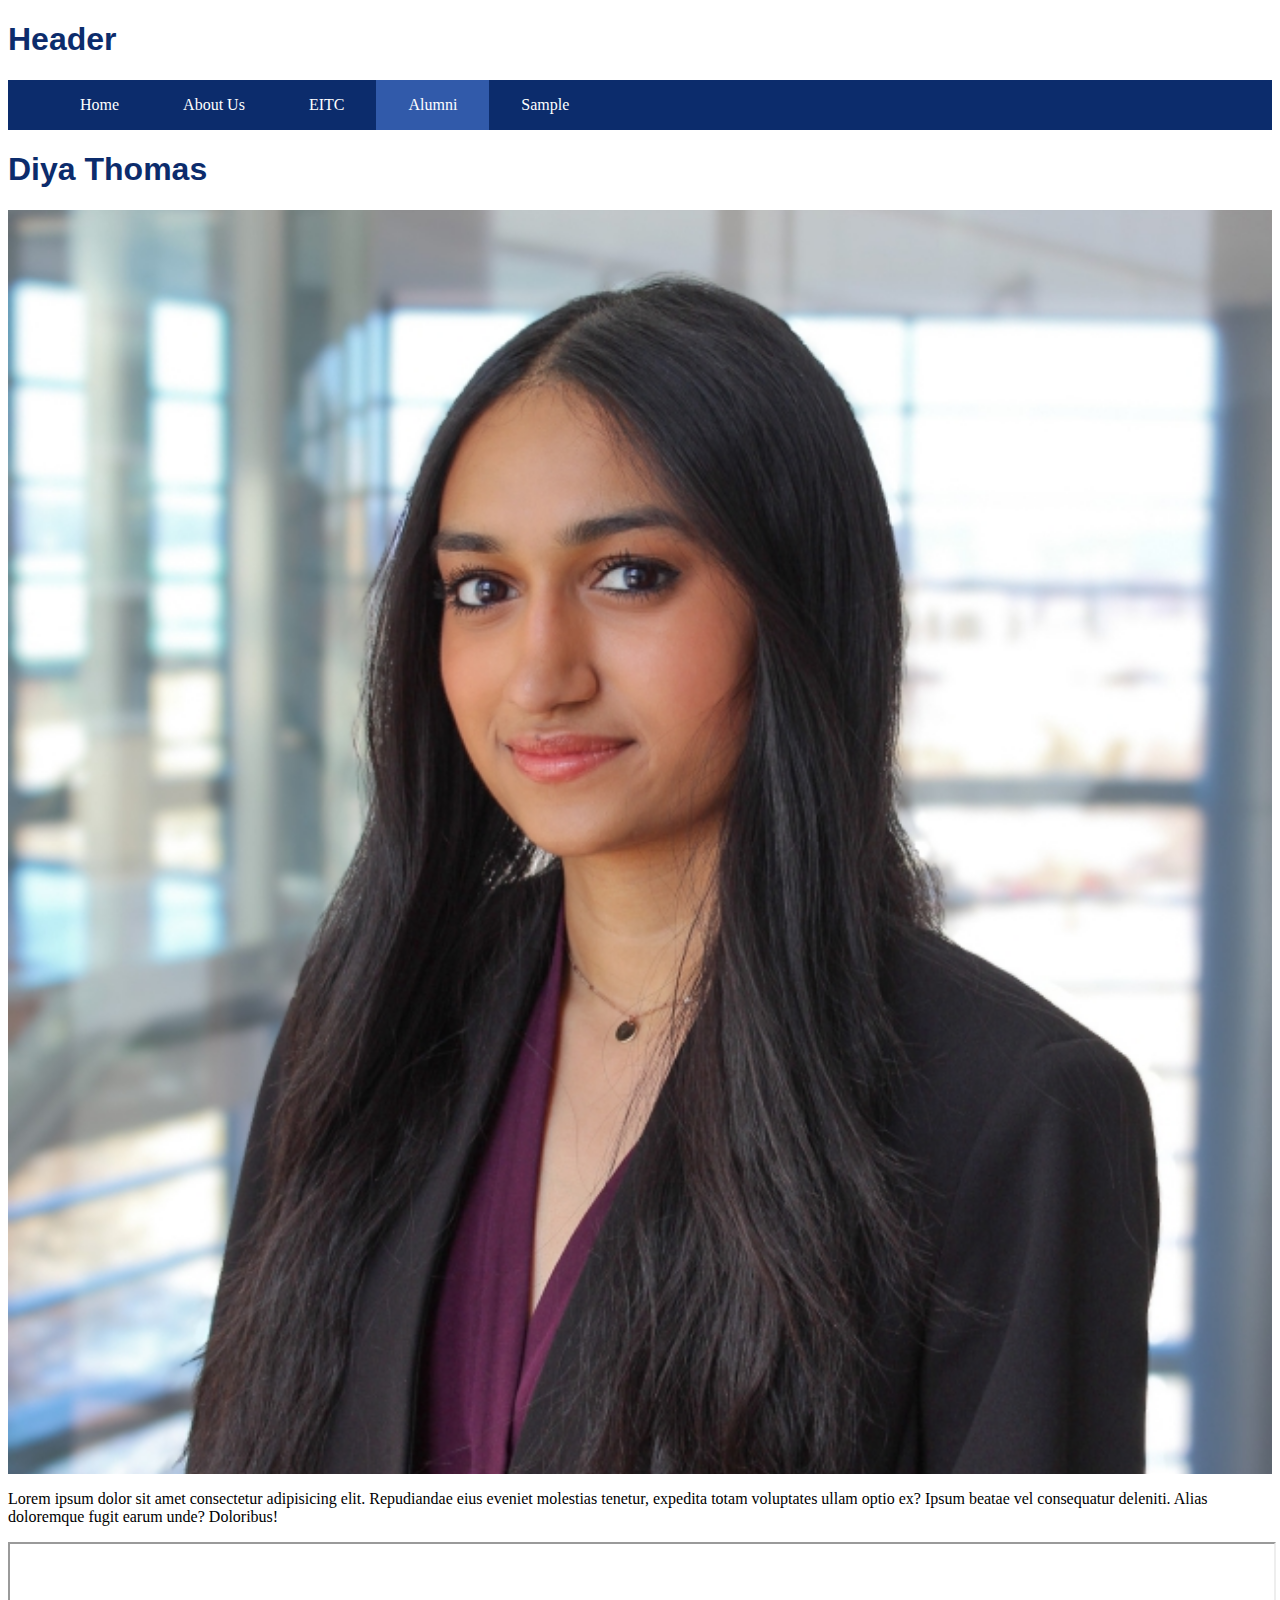
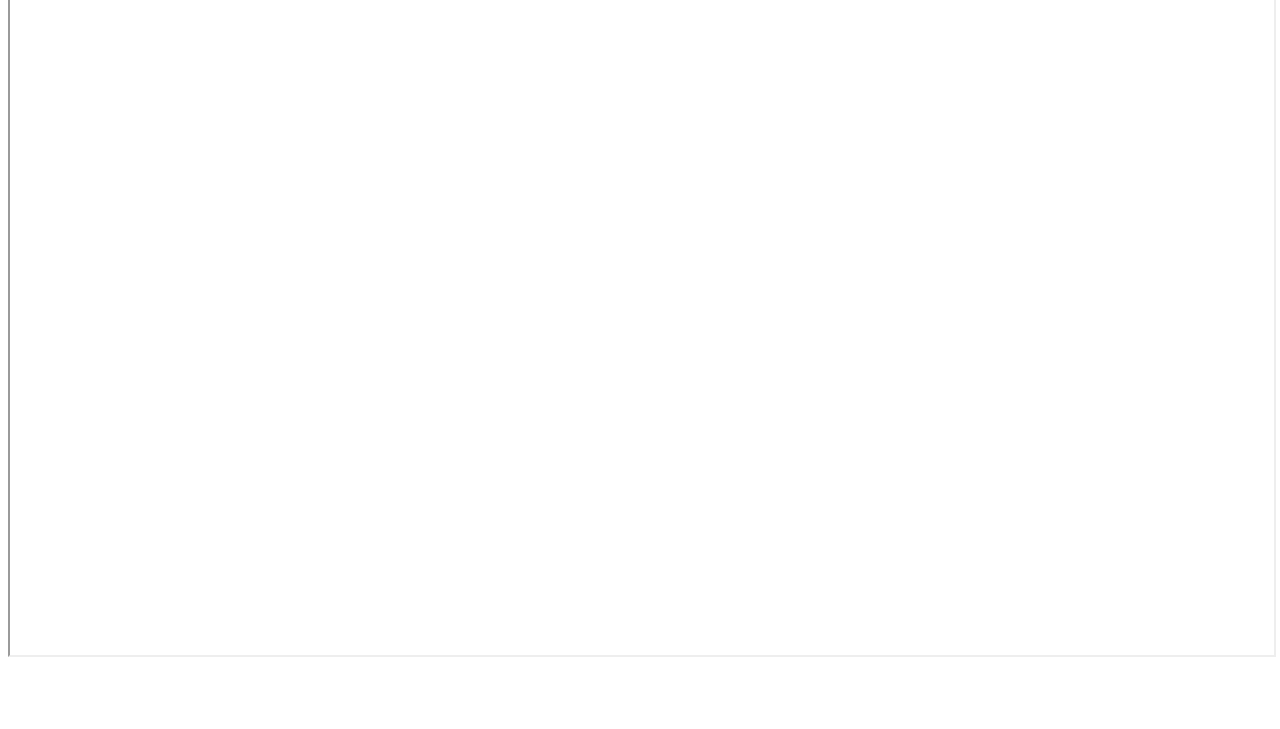
<file: diya-thomas.html>
<!DOCTYPE html>
<html lang="en">

<head>
    <meta charset="UTF-8">
    <meta name="viewport" content="width=device-width, initial-scale=1.0">
    <!-- stylesheets -->
    <link rel="stylesheet" href="https://cdn.jsdelivr.net/npm/bootstrap@4.1.3/dist/css/bootstrap.min.css"
        integrity="sha384-MCw98/SFnGE8fJT3GXwEOngsV7Zt27NXFoaoApmYm81iuXoPkFOJwJ8ERdknLPMO" crossorigin="anonymous">
    <link rel="stylesheet" href="css/background.css">
    <link rel="stylesheet" href="css/animations.css">
    <link rel="stylesheet" href="css/typography.css">
    <link rel="stylesheet" href="css/content-box.css">
    <link rel="stylesheet" href="css/navbar.css">
    <link rel="stylesheet" href="css/video.css">
    <link rel="stylesheet" href="css/img.css">
    <!-- scripts -->
    <script src="https://code.jquery.com/jquery-3.3.1.slim.min.js"
        integrity="sha384-q8i/X+965DzO0rT7abK41JStQIAqVgRVzpbzo5smXKp4YfRvH+8abtTE1Pi6jizo"
        crossorigin="anonymous"></script>
    <script src="https://cdn.jsdelivr.net/npm/popper.js@1.14.3/dist/umd/popper.min.js"
        integrity="sha384-ZMP7rVo3mIykV+2+9J3UJ46jBk0WLaUAdn689aCwoqbBJiSnjAK/l8WvCWPIPm49"
        crossorigin="anonymous"></script>
    <script src="https://cdn.jsdelivr.net/npm/bootstrap@4.1.3/dist/js/bootstrap.min.js"
        integrity="sha384-ChfqqxuZUCnJSK3+MXmPNIyE6ZbWh2IMqE241rYiqJxyMiZ6OW/JmZQ5stwEULTy"
        crossorigin="anonymous"></script>
    <title>Diya Thomas</title>
</head>

<body>
    <div class="container-fluid text-center py-5">
        <div class="container">
            <h1>Header</h1>
        </div>
    </div>
    <div class="container-fluid text-center bg blue">
        <div class="container txt white">
            <ul>
                <li><a href="index.html">Home</a></li>
                <li><a href="#">About Us</a></li>
                <li><a href="#">EITC</a></li>
                <li><a class="active" href="alumni.html">Alumni</a></li>
                <li><a href="#">Sample</a></li>
            </ul>
        </div>
    </div>
    <div class="background">
        <img src="bgsample.jpeg" alt="Background Image" class="background-image">
        <div class="bg white container text-center">
            <h1 class="py-5">Diya Thomas</h1>
            <div class="row">
                <div class="col-md-4 ">
                    <img src="images/alumni/Diya Thomas.jpg" class="square rounded" alt="Diya Thomas">
                </div>
                <div class="col-md-8">
                    <p>Lorem ipsum dolor sit amet consectetur adipisicing elit. Repudiandae eius eveniet molestias
                        tenetur, expedita totam voluptates ullam optio ex? Ipsum beatae vel consequatur deleniti. Alias
                        doloremque fugit earum unde? Doloribus!</p>
                    <div class="video-container">
                        <iframe src="https://www.youtube.com/embed/BHACKCNDMW8" allowfullscreen></iframe>
                    </div>
                </div>
            </div>
            <div class="seperator"></div>
        </div>
    </div>
</body>

</html>
</file>
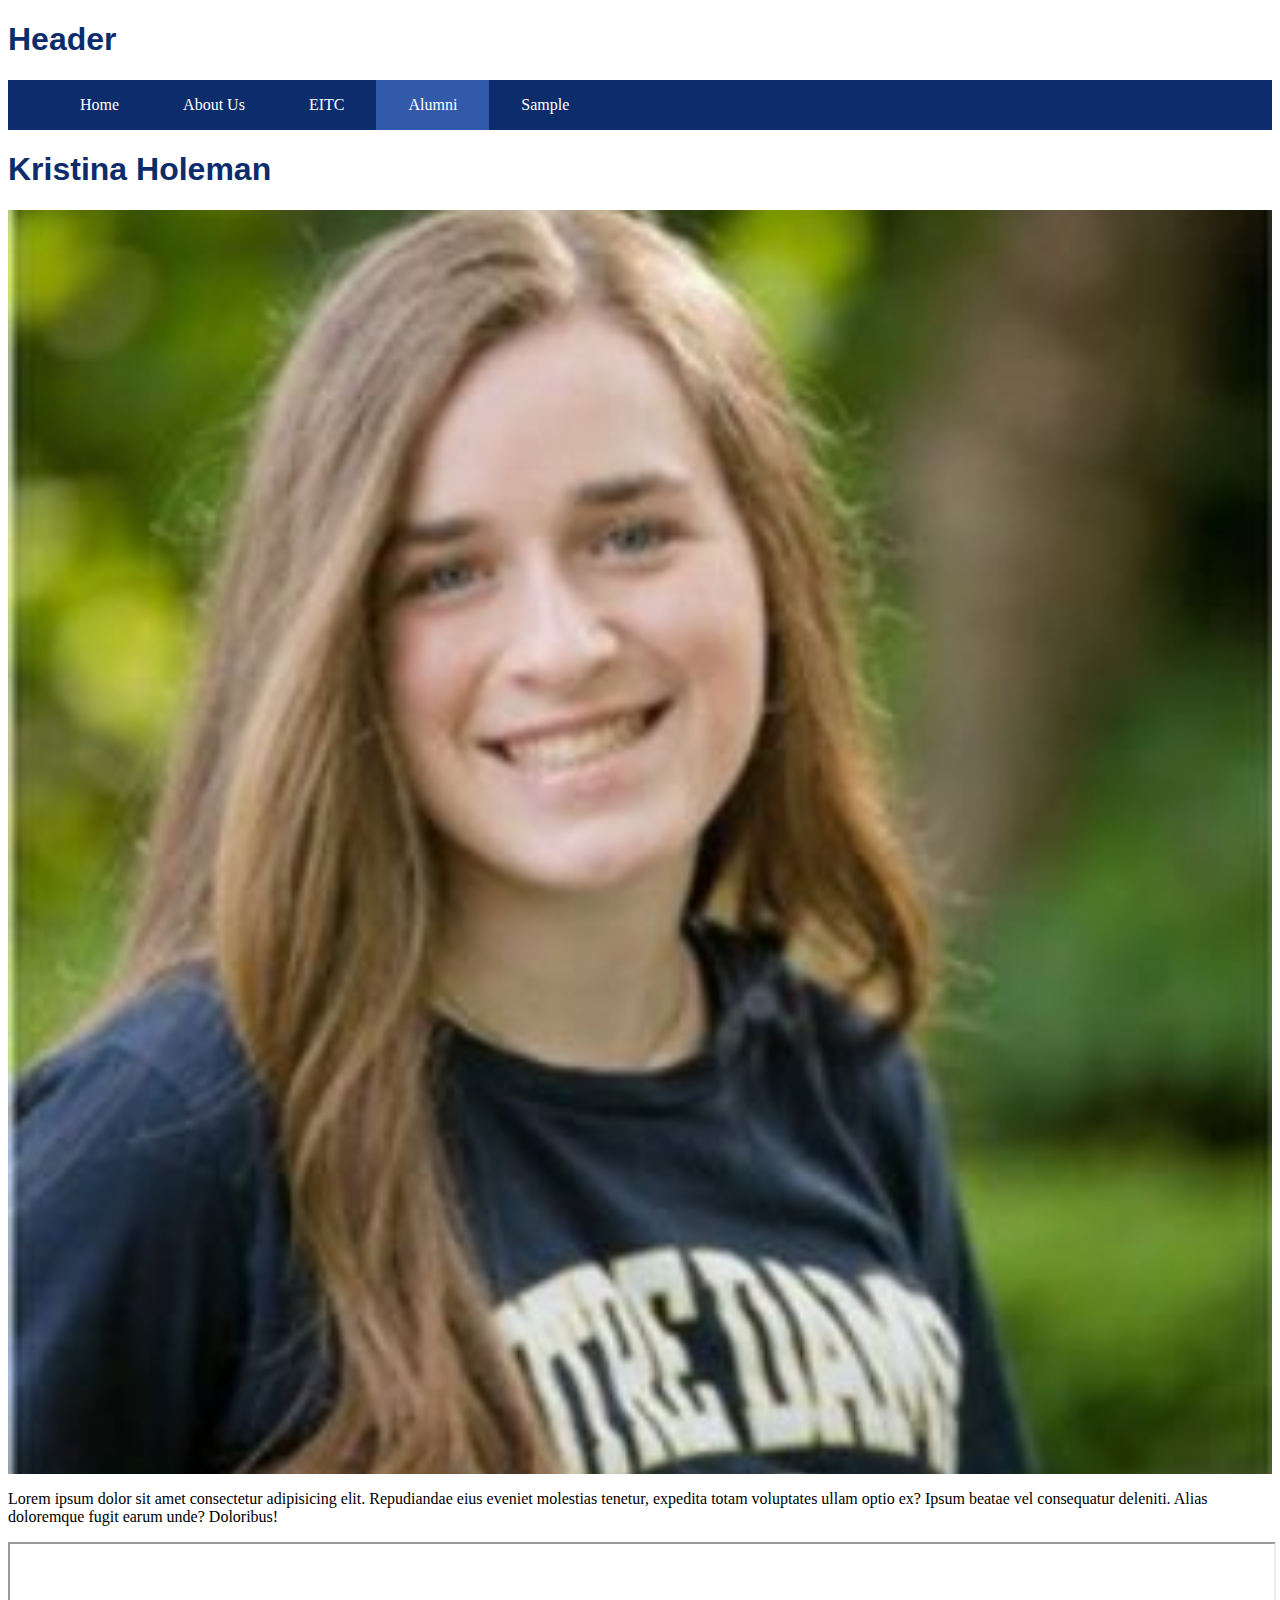
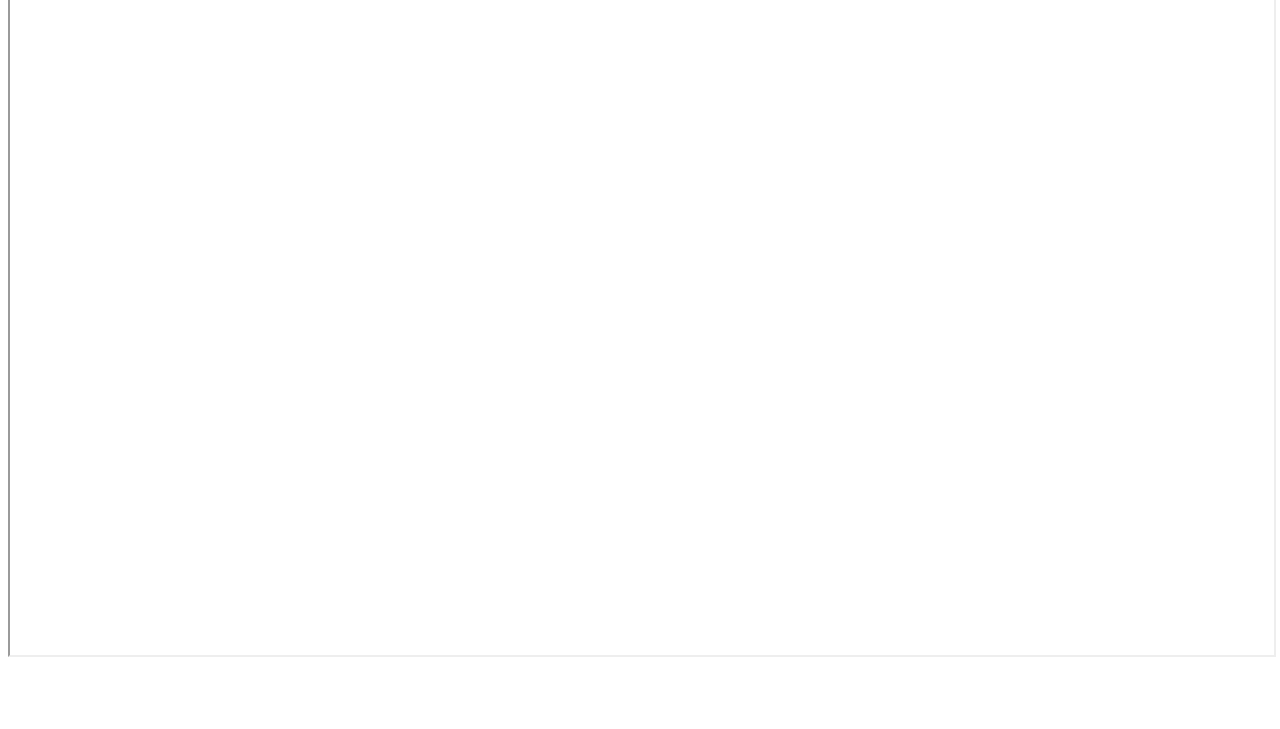
<file: kristina-holmen.html>
<!DOCTYPE html>
<html lang="en">

<head>
    <meta charset="UTF-8">
    <meta name="viewport" content="width=device-width, initial-scale=1.0">
    <!-- stylesheets -->
    <link rel="stylesheet" href="https://cdn.jsdelivr.net/npm/bootstrap@4.1.3/dist/css/bootstrap.min.css"
        integrity="sha384-MCw98/SFnGE8fJT3GXwEOngsV7Zt27NXFoaoApmYm81iuXoPkFOJwJ8ERdknLPMO" crossorigin="anonymous">
    <link rel="stylesheet" href="css/background.css">
    <link rel="stylesheet" href="css/animations.css">
    <link rel="stylesheet" href="css/typography.css">
    <link rel="stylesheet" href="css/content-box.css">
    <link rel="stylesheet" href="css/navbar.css">
    <link rel="stylesheet" href="css/video.css">
    <link rel="stylesheet" href="css/img.css">
    <!-- scripts -->
    <script src="https://code.jquery.com/jquery-3.3.1.slim.min.js"
        integrity="sha384-q8i/X+965DzO0rT7abK41JStQIAqVgRVzpbzo5smXKp4YfRvH+8abtTE1Pi6jizo"
        crossorigin="anonymous"></script>
    <script src="https://cdn.jsdelivr.net/npm/popper.js@1.14.3/dist/umd/popper.min.js"
        integrity="sha384-ZMP7rVo3mIykV+2+9J3UJ46jBk0WLaUAdn689aCwoqbBJiSnjAK/l8WvCWPIPm49"
        crossorigin="anonymous"></script>
    <script src="https://cdn.jsdelivr.net/npm/bootstrap@4.1.3/dist/js/bootstrap.min.js"
        integrity="sha384-ChfqqxuZUCnJSK3+MXmPNIyE6ZbWh2IMqE241rYiqJxyMiZ6OW/JmZQ5stwEULTy"
        crossorigin="anonymous"></script>
    <title>Kristina Holeman</title>
</head>

<body>
    <div class="container-fluid text-center py-5">
        <div class="container">
            <h1>Header</h1>
        </div>
    </div>
    <div class="container-fluid text-center bg blue">
        <div class="container txt white">
            <ul>
                <li><a href="index.html">Home</a></li>
                <li><a href="#">About Us</a></li>
                <li><a href="#">EITC</a></li>
                <li><a class="active" href="alumni.html">Alumni</a></li>
                <li><a href="#">Sample</a></li>
            </ul>
        </div>
    </div>
    <div class="background">
        <img src="bgsample.jpeg" alt="Background Image" class="background-image">
        <div class="bg white container text-center">
            <h1 class="py-5">Kristina Holeman</h1>
            <div class="row">
                <div class="col-md-4 ">
                    <img src="images/alumni/Kristina Holmen.jpg" class="square rounded" alt="Kristina Holeman">
                </div>
                <div class="col-md-8">
                    <p>Lorem ipsum dolor sit amet consectetur adipisicing elit. Repudiandae eius eveniet molestias
                        tenetur, expedita totam voluptates ullam optio ex? Ipsum beatae vel consequatur deleniti. Alias
                        doloremque fugit earum unde? Doloribus!</p>
                    <div class="video-container">
                        <iframe src="https://www.youtube.com/embed/BHACKCNDMW8" allowfullscreen></iframe>
                    </div>
                </div>
            </div>
            <div class="seperator"></div>
        </div>
    </div>
</body>

</html>
</file>
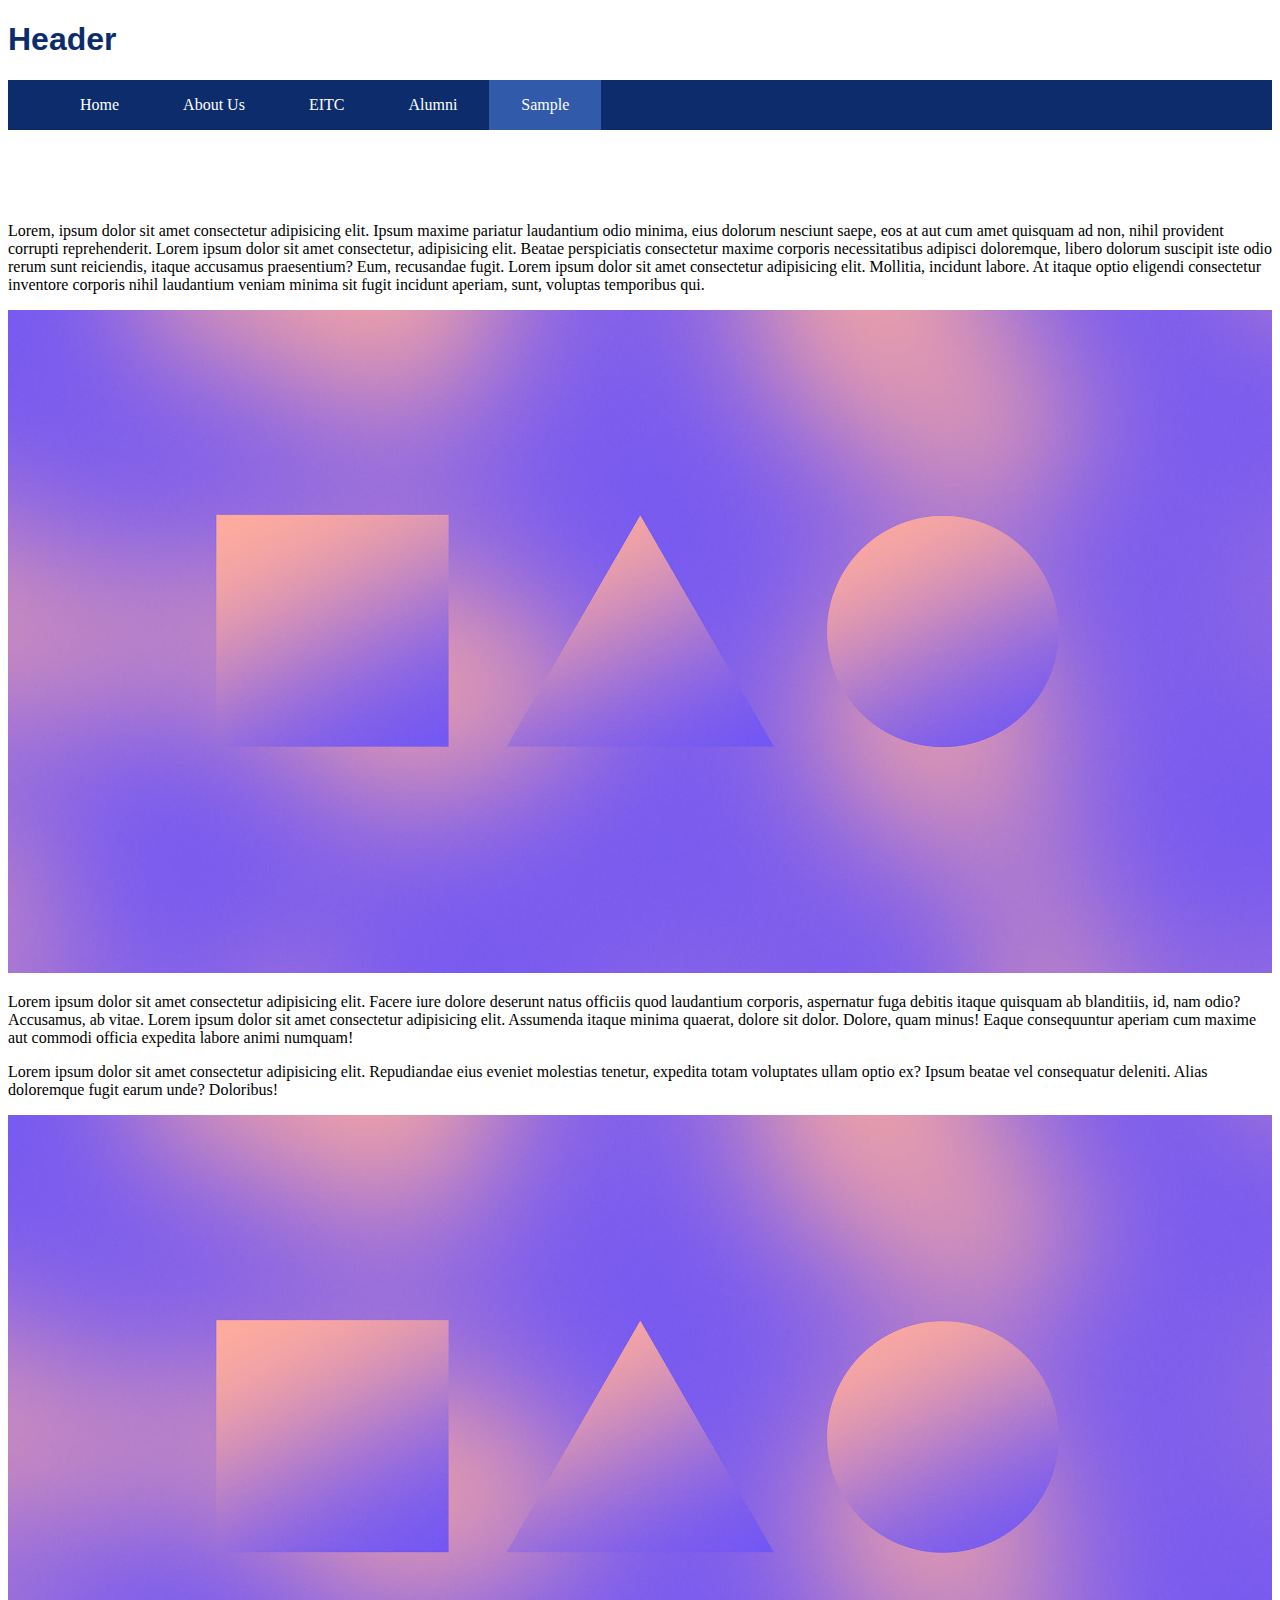
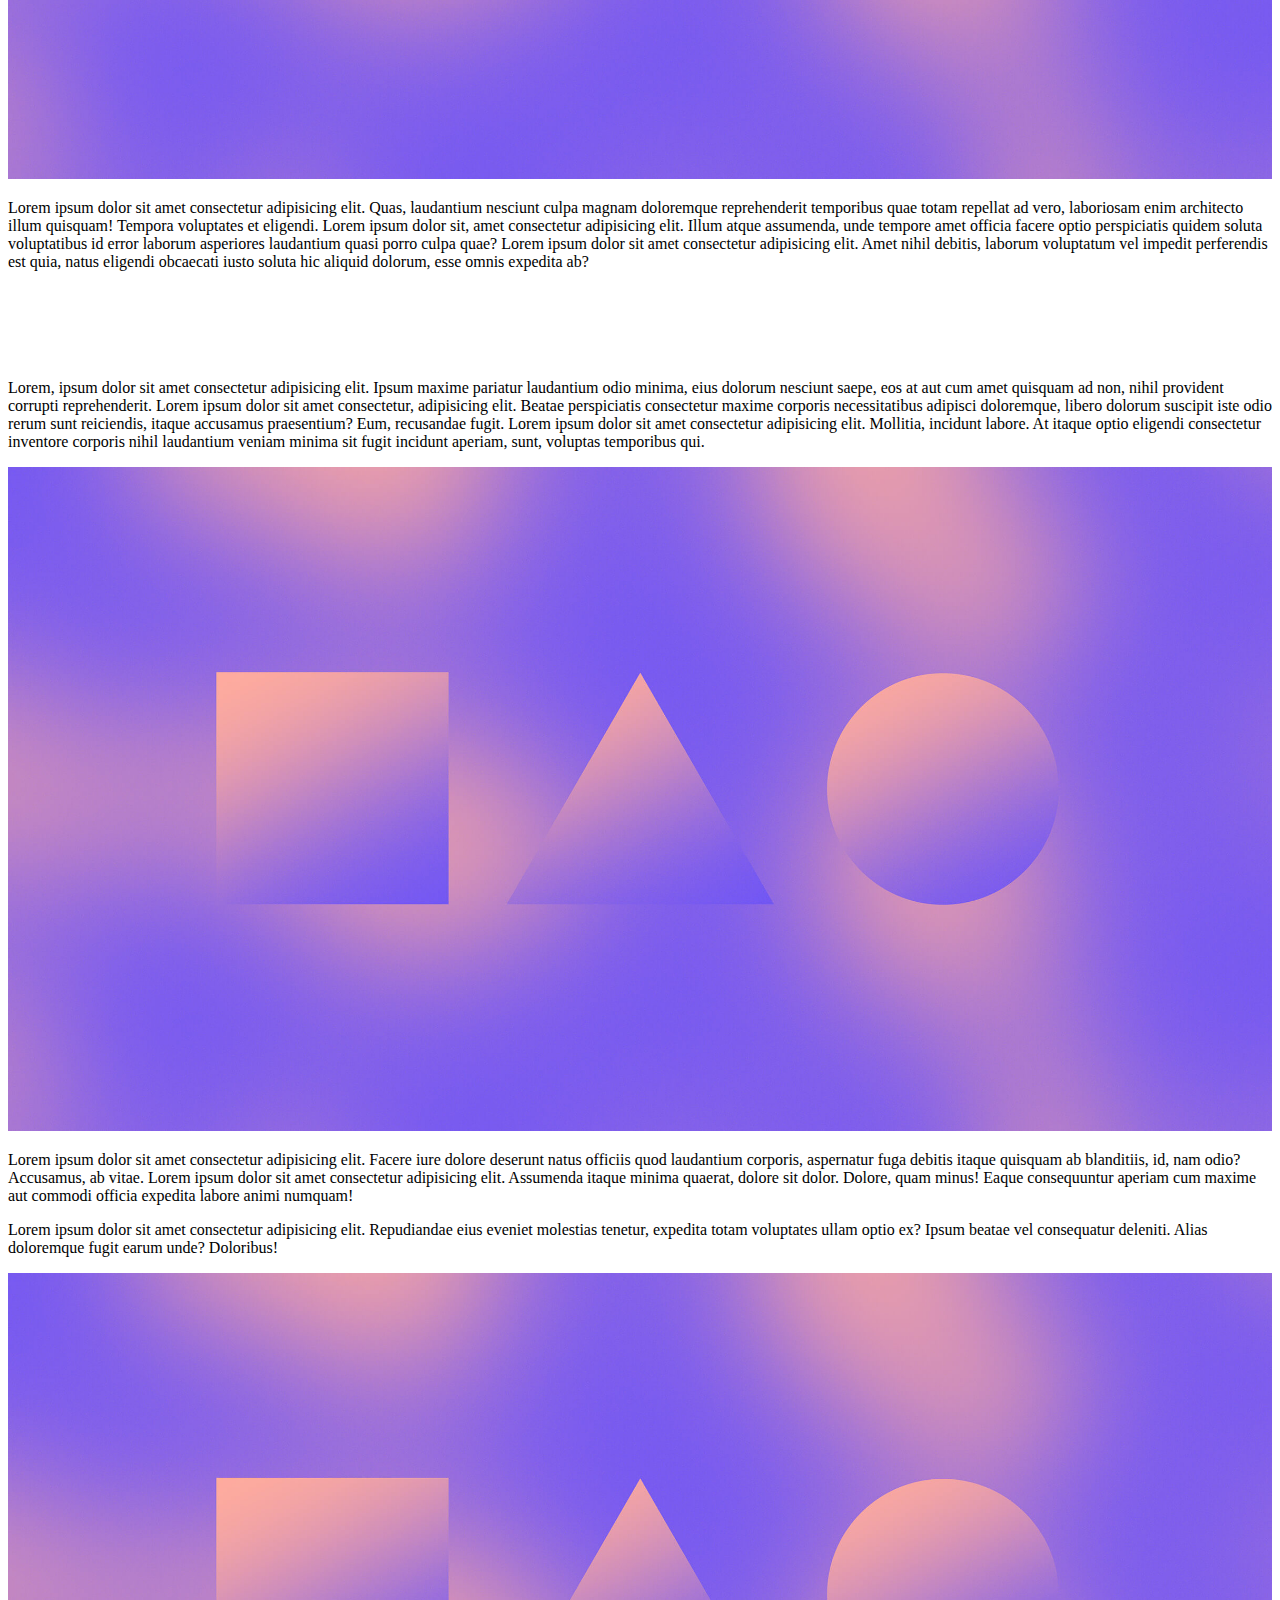
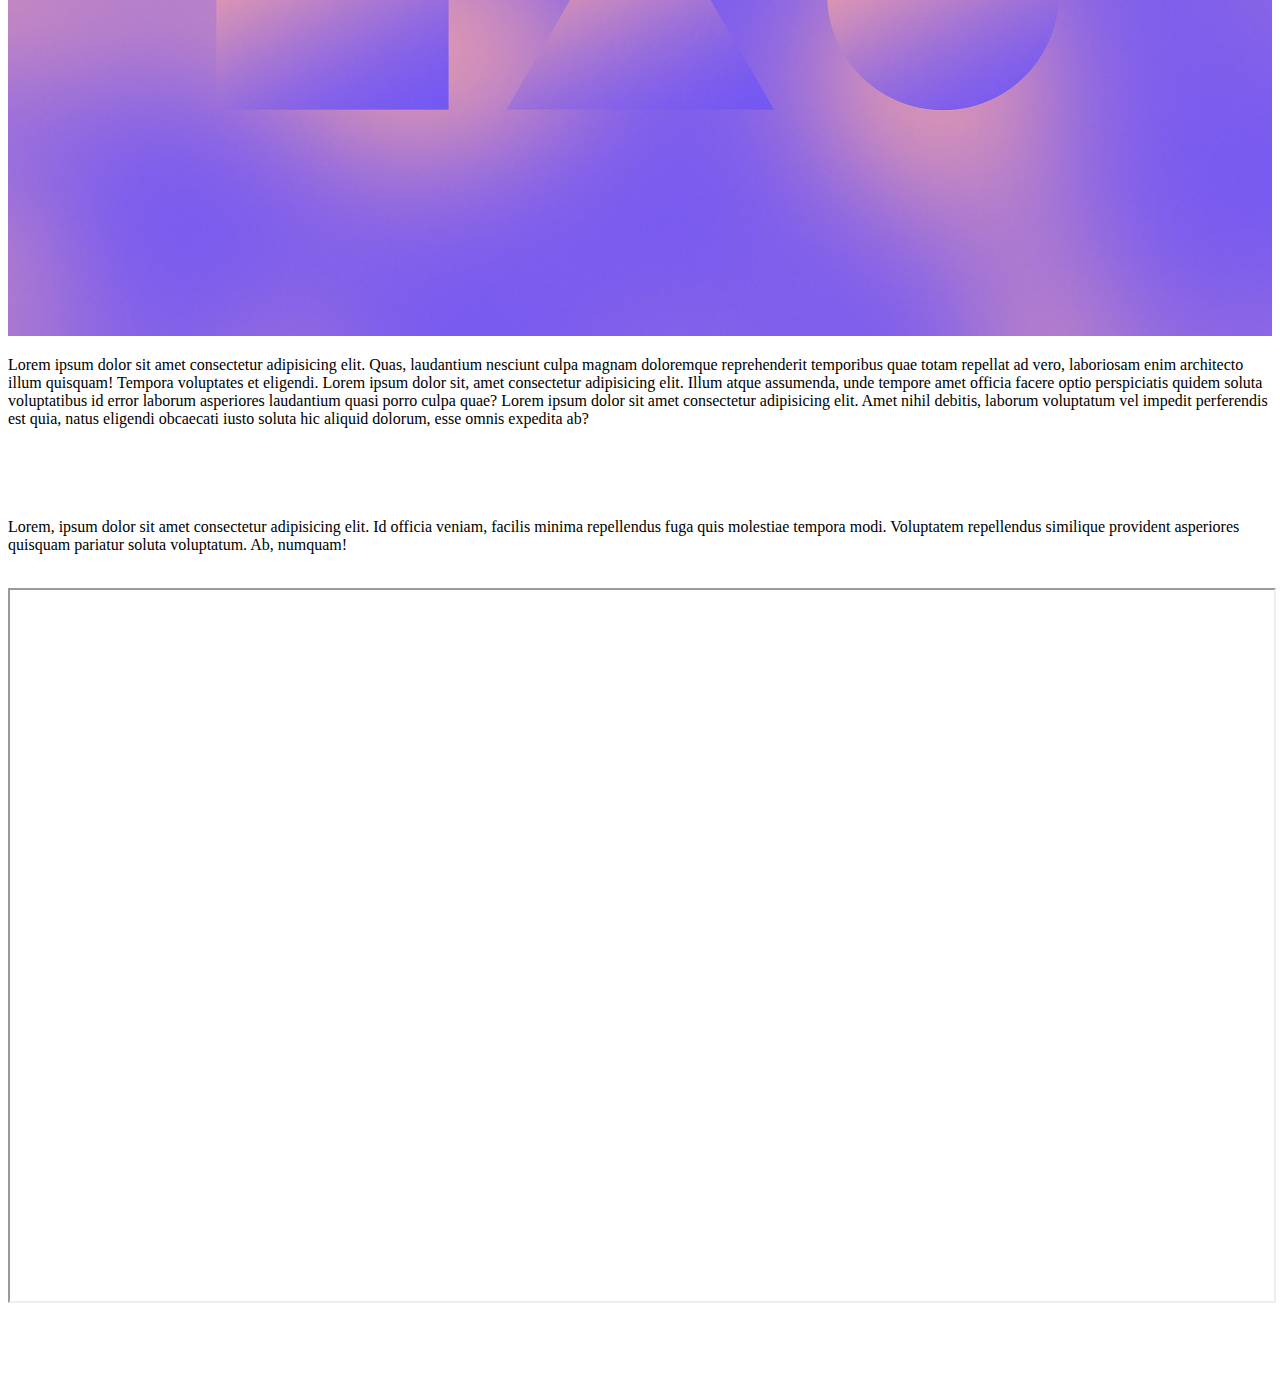
<file: sample-info-page.html>
<!DOCTYPE html>
<html lang="en">

<head>
    <meta charset="UTF-8">
    <meta name="viewport" content="width=device-width, initial-scale=1.0">
    <!-- stylesheets -->
    <link rel="stylesheet" href="https://cdn.jsdelivr.net/npm/bootstrap@4.1.3/dist/css/bootstrap.min.css"
        integrity="sha384-MCw98/SFnGE8fJT3GXwEOngsV7Zt27NXFoaoApmYm81iuXoPkFOJwJ8ERdknLPMO" crossorigin="anonymous">
    <link rel="stylesheet" href="css/background.css">
    <link rel="stylesheet" href="css/animations.css">
    <link rel="stylesheet" href="css/typography.css">
    <link rel="stylesheet" href="css/content-box.css">
    <link rel="stylesheet" href="css/navbar.css">
    <link rel="stylesheet" href="css/video.css">
    <!-- scripts -->
    <script src="https://code.jquery.com/jquery-3.3.1.slim.min.js"
        integrity="sha384-q8i/X+965DzO0rT7abK41JStQIAqVgRVzpbzo5smXKp4YfRvH+8abtTE1Pi6jizo"
        crossorigin="anonymous"></script>
    <script src="https://cdn.jsdelivr.net/npm/popper.js@1.14.3/dist/umd/popper.min.js"
        integrity="sha384-ZMP7rVo3mIykV+2+9J3UJ46jBk0WLaUAdn689aCwoqbBJiSnjAK/l8WvCWPIPm49"
        crossorigin="anonymous"></script>
    <script src="https://cdn.jsdelivr.net/npm/bootstrap@4.1.3/dist/js/bootstrap.min.js"
        integrity="sha384-ChfqqxuZUCnJSK3+MXmPNIyE6ZbWh2IMqE241rYiqJxyMiZ6OW/JmZQ5stwEULTy"
        crossorigin="anonymous"></script>
    <title>SSELF</title>
</head>

<body>
    <div class="container-fluid text-center py-5">
        <div class="container">
            <h1>Header</h1>
        </div>
    </div>
    <div class="container-fluid text-center bg blue">
        <div class="container txt white">
            <ul>
                <li><a href="index.html">Home</a></li>
                <li><a href="#">About Us</a></li>
                <li><a href="#">EITC</a></li>
                <li><a href="alumni.html">Alumni</a></li>
                <li><a class="active" href="#">Sample</a></li>
            </ul>
        </div>
    </div>
    <div class="background">
        <div class="bg white container text-center">
            <div class="seperator"></div>
            <div class="row">
                <div class="col-md-6">
                    <p>Lorem, ipsum dolor sit amet consectetur adipisicing elit. Ipsum maxime pariatur laudantium odio
                        minima, eius dolorum nesciunt saepe, eos at aut cum amet quisquam ad non, nihil provident
                        corrupti reprehenderit. Lorem ipsum dolor sit amet consectetur, adipisicing elit. Beatae
                        perspiciatis consectetur maxime corporis necessitatibus adipisci doloremque, libero dolorum
                        suscipit iste odio rerum sunt reiciendis, itaque accusamus praesentium? Eum, recusandae fugit.
                        Lorem ipsum dolor sit amet consectetur adipisicing elit. Mollitia, incidunt labore. At itaque
                        optio eligendi consectetur inventore corporis nihil laudantium veniam minima sit fugit incidunt
                        aperiam, sunt, voluptas temporibus qui.</p>
                    <img src="bgsample.jpeg" class="py-2" style="width: 100%;">
                    <p>Lorem ipsum dolor sit amet consectetur adipisicing elit. Facere iure dolore deserunt natus
                        officiis quod laudantium corporis, aspernatur fuga debitis itaque quisquam ab blanditiis, id,
                        nam odio? Accusamus, ab vitae. Lorem ipsum dolor sit amet consectetur adipisicing elit.
                        Assumenda itaque minima quaerat, dolore sit dolor. Dolore, quam minus! Eaque consequuntur
                        aperiam cum maxime aut commodi officia expedita labore animi numquam!</p>
                </div>
                <div class="col-md-6">
                    <p>Lorem ipsum dolor sit amet consectetur adipisicing elit. Repudiandae eius eveniet molestias
                        tenetur, expedita totam voluptates ullam optio ex? Ipsum beatae vel consequatur deleniti. Alias
                        doloremque fugit earum unde? Doloribus!</p>
                    <img src="bgsample.jpeg" class="py-2" style="width: 100%;">
                    <p>Lorem ipsum dolor sit amet consectetur adipisicing elit. Quas, laudantium nesciunt culpa magnam
                        doloremque reprehenderit temporibus quae totam repellat ad vero, laboriosam enim architecto
                        illum quisquam! Tempora voluptates et eligendi. Lorem ipsum dolor sit, amet consectetur
                        adipisicing elit. Illum atque assumenda, unde tempore amet officia facere optio perspiciatis
                        quidem soluta voluptatibus id error laborum asperiores laudantium quasi porro culpa quae? Lorem
                        ipsum dolor sit amet consectetur adipisicing elit. Amet nihil debitis, laborum voluptatum vel
                        impedit perferendis est quia, natus eligendi obcaecati iusto soluta hic aliquid dolorum, esse
                        omnis expedita ab?</p>
                </div>
            </div>
        </div>
        <div class="bg white container text-center">
            <div class="seperator"></div>
            <div class="row">
                <div class="col-md-6">
                    <p>Lorem, ipsum dolor sit amet consectetur adipisicing elit. Ipsum maxime pariatur laudantium odio
                        minima, eius dolorum nesciunt saepe, eos at aut cum amet quisquam ad non, nihil provident
                        corrupti reprehenderit. Lorem ipsum dolor sit amet consectetur, adipisicing elit. Beatae
                        perspiciatis consectetur maxime corporis necessitatibus adipisci doloremque, libero dolorum
                        suscipit iste odio rerum sunt reiciendis, itaque accusamus praesentium? Eum, recusandae fugit.
                        Lorem ipsum dolor sit amet consectetur adipisicing elit. Mollitia, incidunt labore. At itaque
                        optio eligendi consectetur inventore corporis nihil laudantium veniam minima sit fugit incidunt
                        aperiam, sunt, voluptas temporibus qui.</p>
                    <img src="bgsample.jpeg" class="py-2" style="width: 100%;">
                    <p>Lorem ipsum dolor sit amet consectetur adipisicing elit. Facere iure dolore deserunt natus
                        officiis quod laudantium corporis, aspernatur fuga debitis itaque quisquam ab blanditiis, id,
                        nam odio? Accusamus, ab vitae. Lorem ipsum dolor sit amet consectetur adipisicing elit.
                        Assumenda itaque minima quaerat, dolore sit dolor. Dolore, quam minus! Eaque consequuntur
                        aperiam cum maxime aut commodi officia expedita labore animi numquam!</p>
                </div>
                <div class="col-md-6">
                    <p>Lorem ipsum dolor sit amet consectetur adipisicing elit. Repudiandae eius eveniet molestias
                        tenetur, expedita totam voluptates ullam optio ex? Ipsum beatae vel consequatur deleniti. Alias
                        doloremque fugit earum unde? Doloribus!</p>
                    <img src="bgsample.jpeg" class="py-2" style="width: 100%;">
                    <p>Lorem ipsum dolor sit amet consectetur adipisicing elit. Quas, laudantium nesciunt culpa magnam
                        doloremque reprehenderit temporibus quae totam repellat ad vero, laboriosam enim architecto
                        illum quisquam! Tempora voluptates et eligendi. Lorem ipsum dolor sit, amet consectetur
                        adipisicing elit. Illum atque assumenda, unde tempore amet officia facere optio perspiciatis
                        quidem soluta voluptatibus id error laborum asperiores laudantium quasi porro culpa quae? Lorem
                        ipsum dolor sit amet consectetur adipisicing elit. Amet nihil debitis, laborum voluptatum vel
                        impedit perferendis est quia, natus eligendi obcaecati iusto soluta hic aliquid dolorum, esse
                        omnis expedita ab?</p>
                </div>
            </div>
            <div class="seperator"></div>
            <div class="row">
                <div class="col-md-6">
                    <div class="v-center">
                        <p>Lorem, ipsum dolor sit amet consectetur adipisicing elit. Id officia veniam, facilis minima
                            repellendus fuga quis molestiae tempora modi. Voluptatem repellendus similique provident
                            asperiores quisquam pariatur soluta voluptatum. Ab, numquam!</p>
                    </div>
                </div>
                <div class="col-md-6">
                    <div class="video-container">
                        <iframe src="https://www.youtube.com/embed/BHACKCNDMW8" allowfullscreen></iframe>
                    </div>
                </div>
            </div>
            <div class="seperator"></div>
        </div>
    </div>
</body>

</html>
</file>
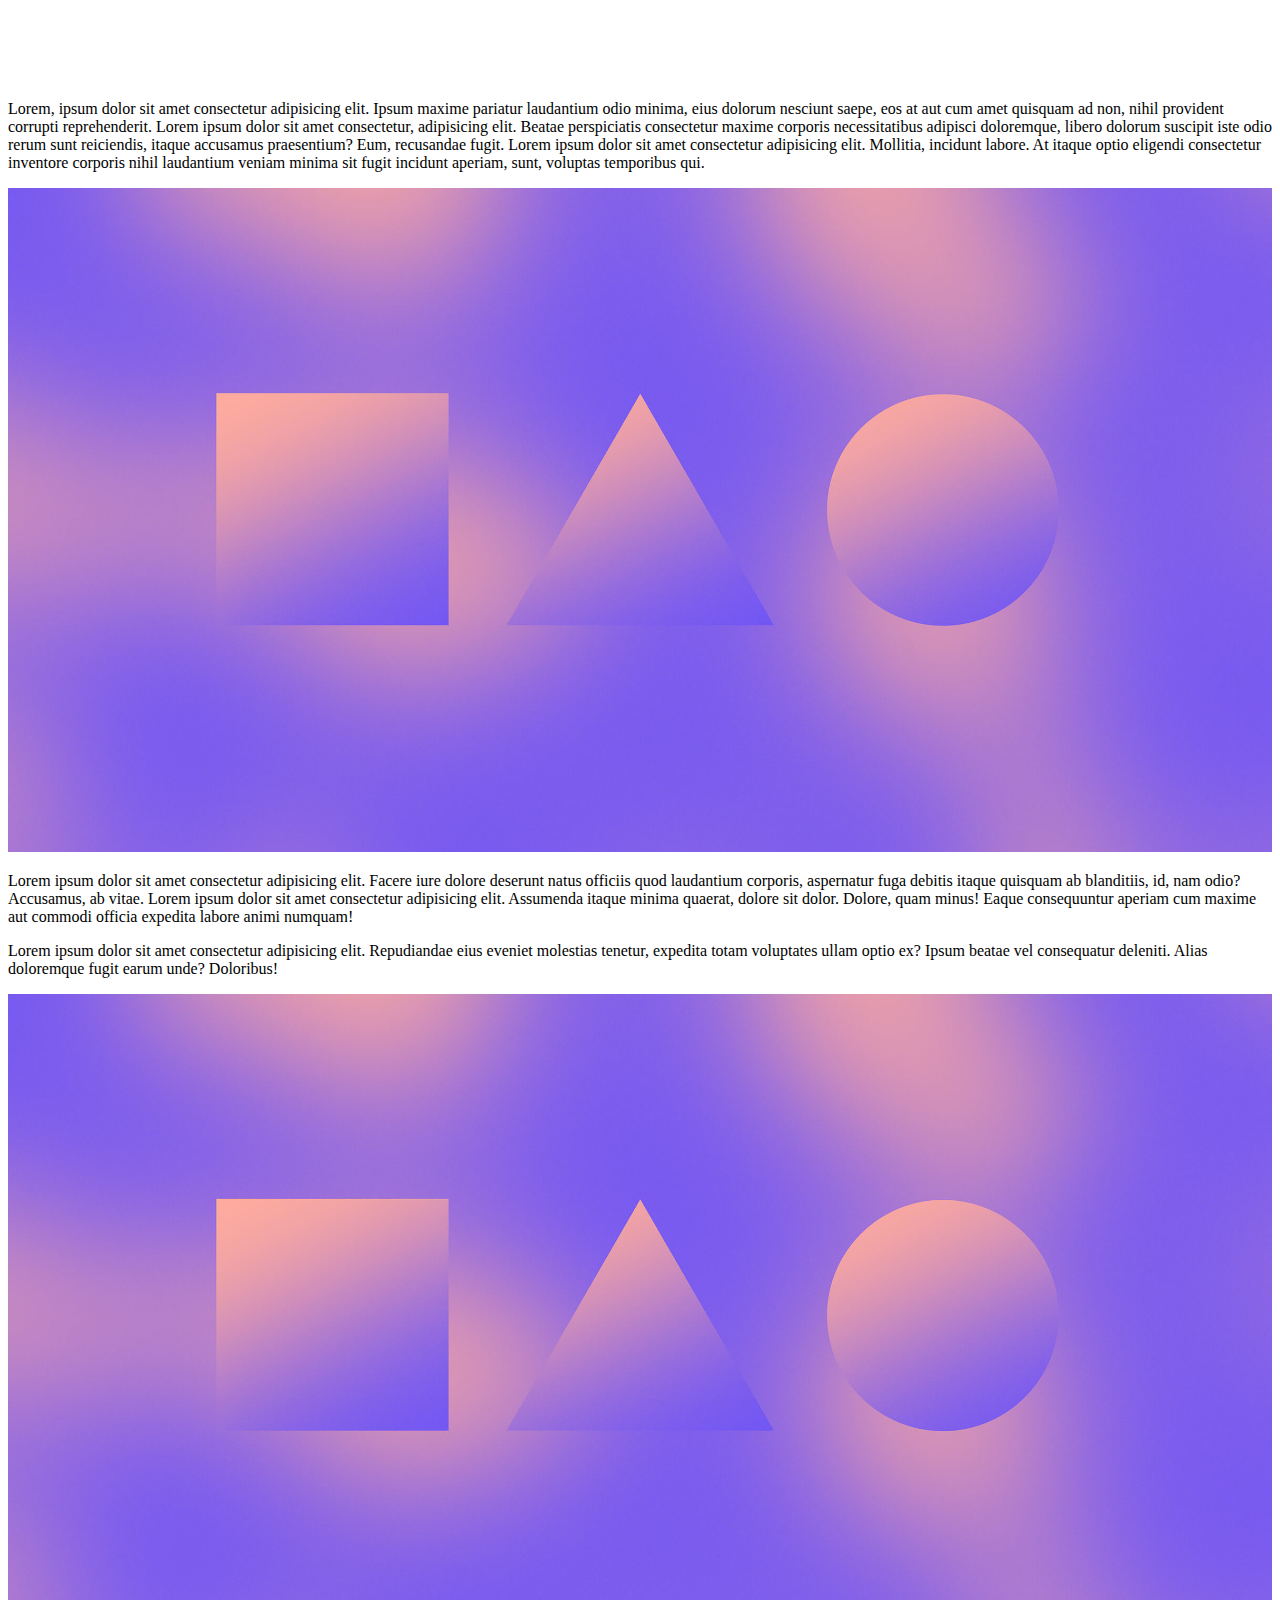
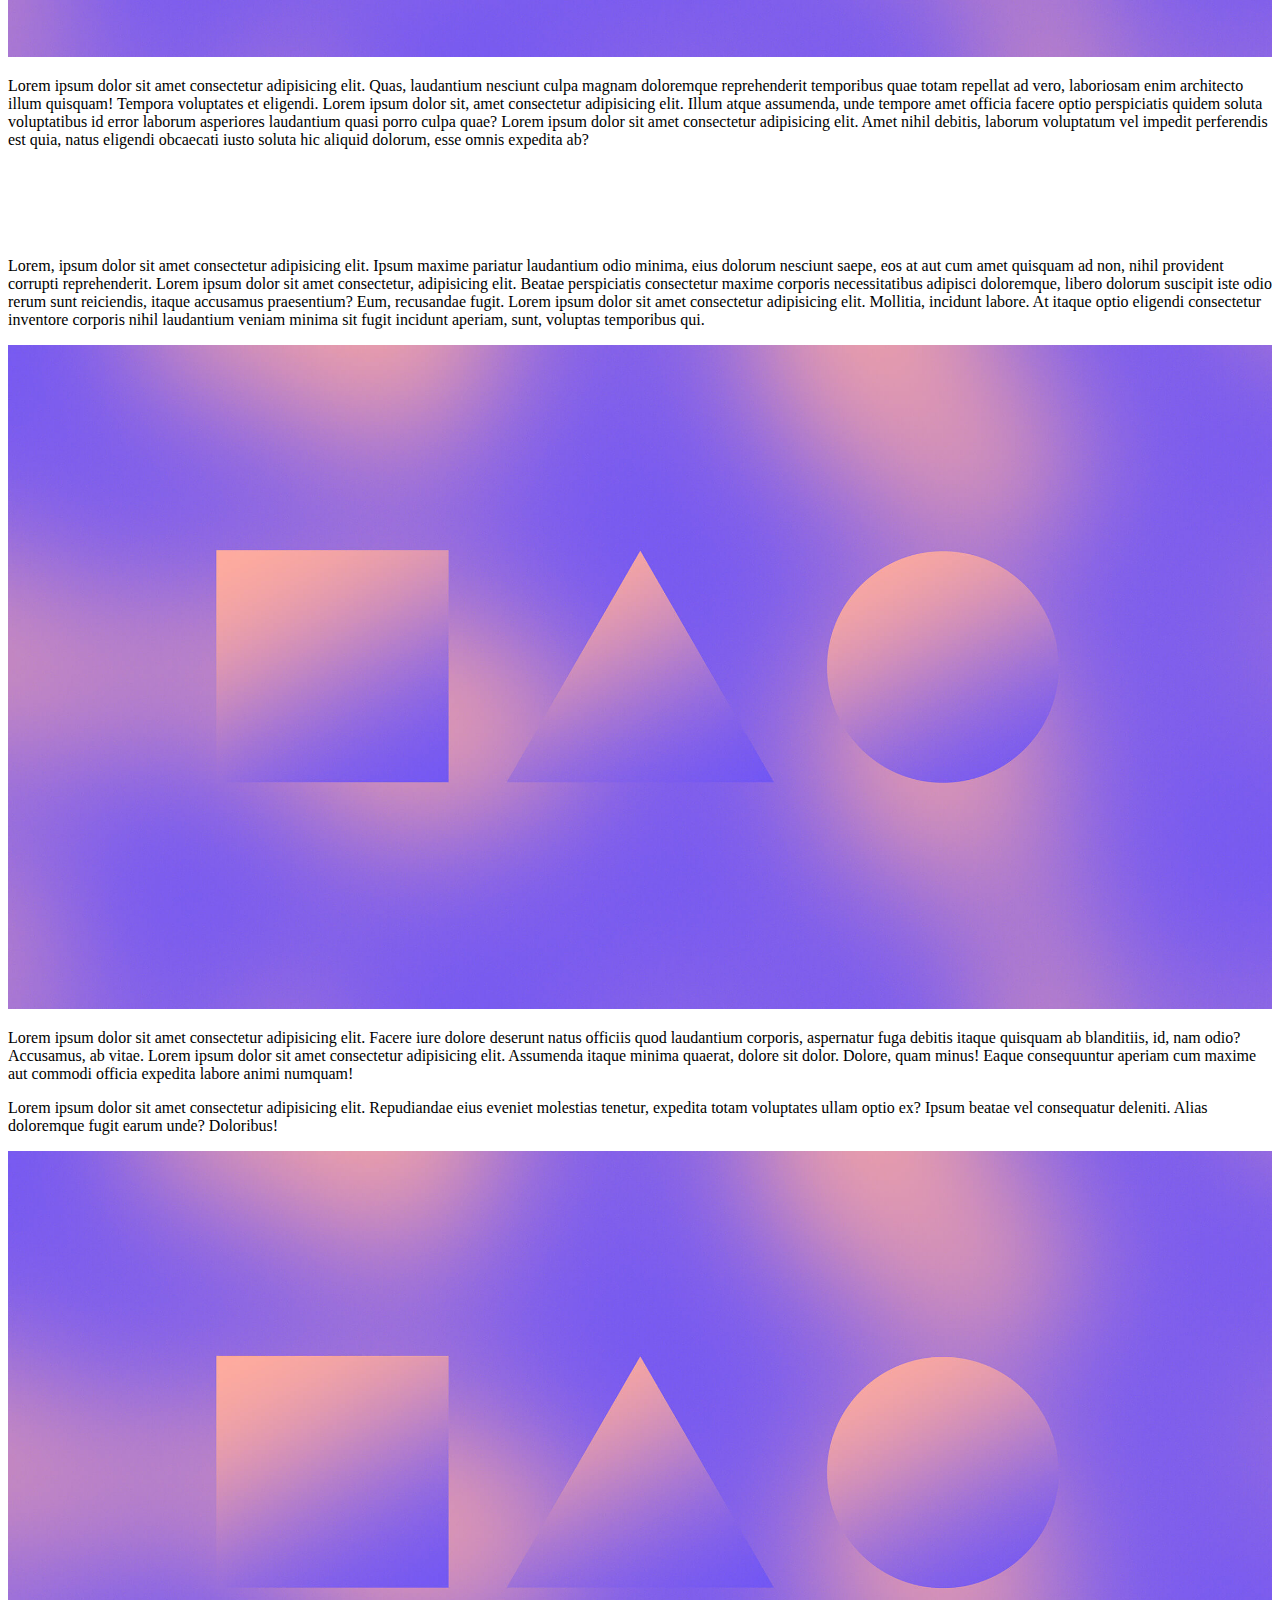
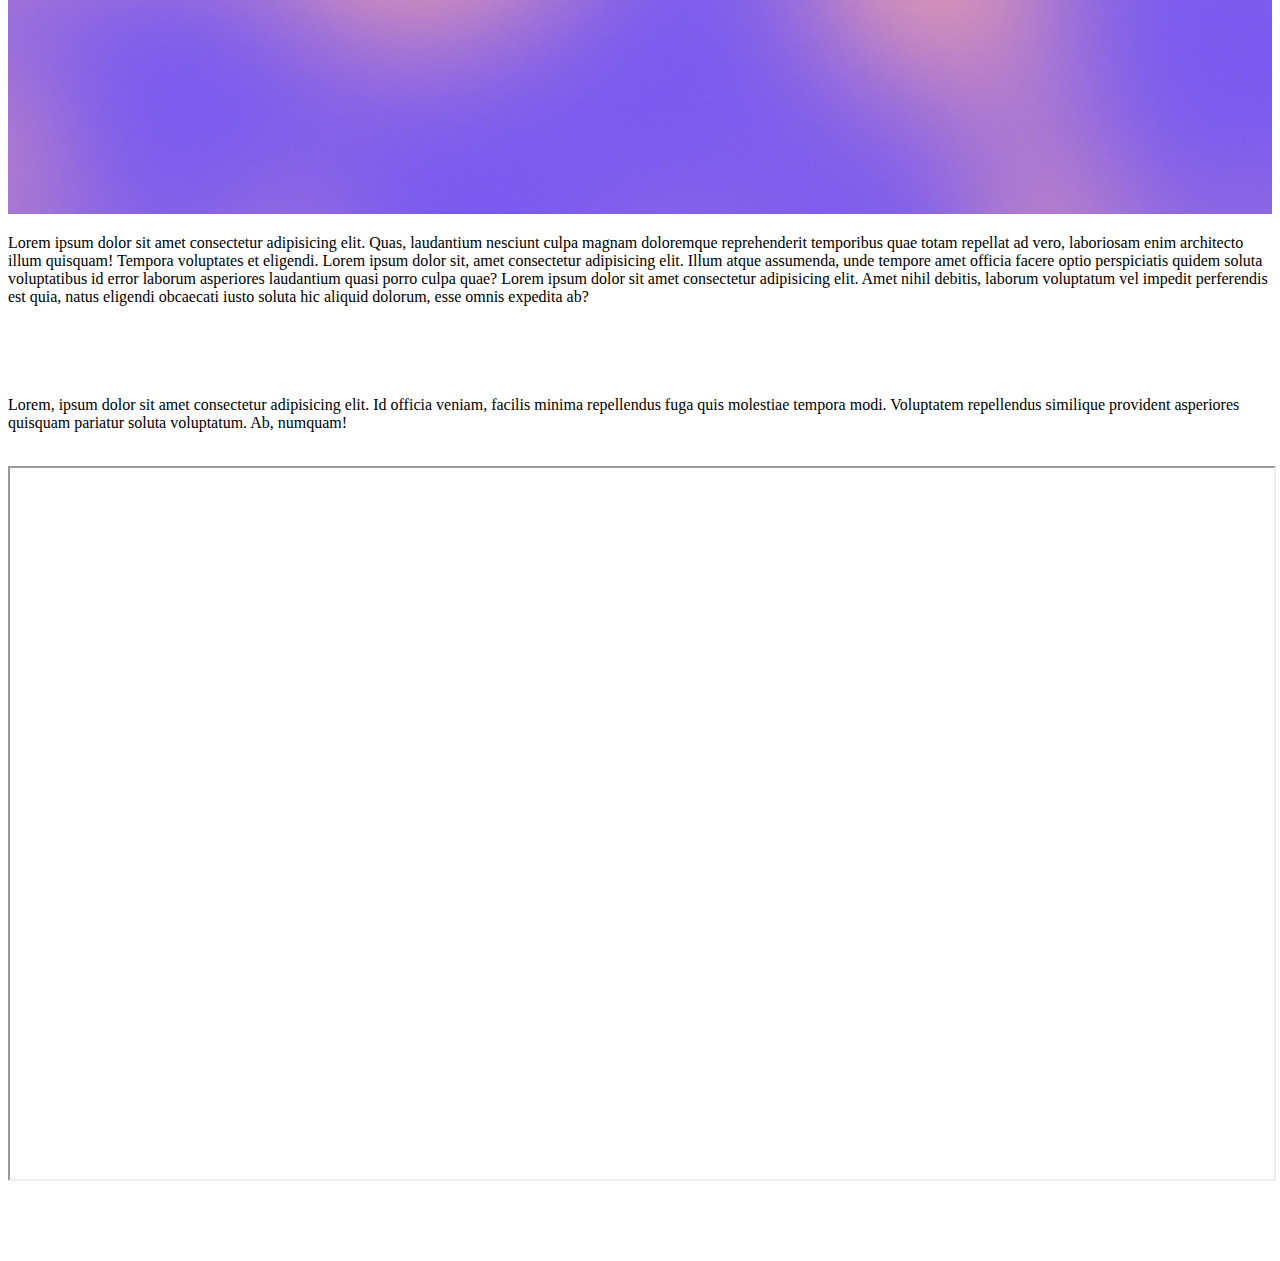
<file: test.html>
<!DOCTYPE html>
<html lang="en">

<head>
    <meta charset="UTF-8">
    <meta name="viewport" content="width=device-width, initial-scale=1.0">
    <!-- stylesheets -->
    <link rel="stylesheet" href="https://cdn.jsdelivr.net/npm/bootstrap@4.1.3/dist/css/bootstrap.min.css"
        integrity="sha384-MCw98/SFnGE8fJT3GXwEOngsV7Zt27NXFoaoApmYm81iuXoPkFOJwJ8ERdknLPMO" crossorigin="anonymous">
    <link rel="stylesheet" href="css/background.css">
    <link rel="stylesheet" href="css/animations.css">
    <link rel="stylesheet" href="css/typography.css">
    <link rel="stylesheet" href="css/content-box.css">
    <link rel="stylesheet" href="css/navbar.css">
    <link rel="stylesheet" href="css/video.css">
    <!-- scripts -->
    <script src="https://code.jquery.com/jquery-3.3.1.slim.min.js"
        integrity="sha384-q8i/X+965DzO0rT7abK41JStQIAqVgRVzpbzo5smXKp4YfRvH+8abtTE1Pi6jizo"
        crossorigin="anonymous"></script>
    <script src="https://cdn.jsdelivr.net/npm/popper.js@1.14.3/dist/umd/popper.min.js"
        integrity="sha384-ZMP7rVo3mIykV+2+9J3UJ46jBk0WLaUAdn689aCwoqbBJiSnjAK/l8WvCWPIPm49"
        crossorigin="anonymous"></script>
    <script src="https://cdn.jsdelivr.net/npm/bootstrap@4.1.3/dist/js/bootstrap.min.js"
        integrity="sha384-ChfqqxuZUCnJSK3+MXmPNIyE6ZbWh2IMqE241rYiqJxyMiZ6OW/JmZQ5stwEULTy"
        crossorigin="anonymous"></script>
    <title>SSELF</title>
</head>

<body>
    <div class="fixed-background">
        <!-- <div class="background"> -->
            <img src="bgsample.jpeg" alt="Background Image" class="background-image">
            <div class="bg white container text-center">
                <div class="seperator"></div>
                <div class="row">
                    <div class="col-md-6">
                        <p>Lorem, ipsum dolor sit amet consectetur adipisicing elit. Ipsum maxime pariatur laudantium
                            odio
                            minima, eius dolorum nesciunt saepe, eos at aut cum amet quisquam ad non, nihil provident
                            corrupti reprehenderit. Lorem ipsum dolor sit amet consectetur, adipisicing elit. Beatae
                            perspiciatis consectetur maxime corporis necessitatibus adipisci doloremque, libero dolorum
                            suscipit iste odio rerum sunt reiciendis, itaque accusamus praesentium? Eum, recusandae
                            fugit.
                            Lorem ipsum dolor sit amet consectetur adipisicing elit. Mollitia, incidunt labore. At
                            itaque
                            optio eligendi consectetur inventore corporis nihil laudantium veniam minima sit fugit
                            incidunt
                            aperiam, sunt, voluptas temporibus qui.</p>
                        <img src="bgsample.jpeg" class="py-2" style="width: 100%;">
                        <p>Lorem ipsum dolor sit amet consectetur adipisicing elit. Facere iure dolore deserunt natus
                            officiis quod laudantium corporis, aspernatur fuga debitis itaque quisquam ab blanditiis,
                            id,
                            nam odio? Accusamus, ab vitae. Lorem ipsum dolor sit amet consectetur adipisicing elit.
                            Assumenda itaque minima quaerat, dolore sit dolor. Dolore, quam minus! Eaque consequuntur
                            aperiam cum maxime aut commodi officia expedita labore animi numquam!</p>
                    </div>
                    <div class="col-md-6">
                        <p>Lorem ipsum dolor sit amet consectetur adipisicing elit. Repudiandae eius eveniet molestias
                            tenetur, expedita totam voluptates ullam optio ex? Ipsum beatae vel consequatur deleniti.
                            Alias
                            doloremque fugit earum unde? Doloribus!</p>
                        <img src="bgsample.jpeg" class="py-2" style="width: 100%;">
                        <p>Lorem ipsum dolor sit amet consectetur adipisicing elit. Quas, laudantium nesciunt culpa
                            magnam
                            doloremque reprehenderit temporibus quae totam repellat ad vero, laboriosam enim architecto
                            illum quisquam! Tempora voluptates et eligendi. Lorem ipsum dolor sit, amet consectetur
                            adipisicing elit. Illum atque assumenda, unde tempore amet officia facere optio perspiciatis
                            quidem soluta voluptatibus id error laborum asperiores laudantium quasi porro culpa quae?
                            Lorem
                            ipsum dolor sit amet consectetur adipisicing elit. Amet nihil debitis, laborum voluptatum
                            vel
                            impedit perferendis est quia, natus eligendi obcaecati iusto soluta hic aliquid dolorum,
                            esse
                            omnis expedita ab?</p>
                    </div>
                </div>
            </div>
            <div class="bg white container text-center">
                <div class="seperator"></div>
                <div class="row">
                    <div class="col-md-6">
                        <p>Lorem, ipsum dolor sit amet consectetur adipisicing elit. Ipsum maxime pariatur laudantium
                            odio
                            minima, eius dolorum nesciunt saepe, eos at aut cum amet quisquam ad non, nihil provident
                            corrupti reprehenderit. Lorem ipsum dolor sit amet consectetur, adipisicing elit. Beatae
                            perspiciatis consectetur maxime corporis necessitatibus adipisci doloremque, libero dolorum
                            suscipit iste odio rerum sunt reiciendis, itaque accusamus praesentium? Eum, recusandae
                            fugit.
                            Lorem ipsum dolor sit amet consectetur adipisicing elit. Mollitia, incidunt labore. At
                            itaque
                            optio eligendi consectetur inventore corporis nihil laudantium veniam minima sit fugit
                            incidunt
                            aperiam, sunt, voluptas temporibus qui.</p>
                        <img src="bgsample.jpeg" class="py-2" style="width: 100%;">
                        <p>Lorem ipsum dolor sit amet consectetur adipisicing elit. Facere iure dolore deserunt natus
                            officiis quod laudantium corporis, aspernatur fuga debitis itaque quisquam ab blanditiis,
                            id,
                            nam odio? Accusamus, ab vitae. Lorem ipsum dolor sit amet consectetur adipisicing elit.
                            Assumenda itaque minima quaerat, dolore sit dolor. Dolore, quam minus! Eaque consequuntur
                            aperiam cum maxime aut commodi officia expedita labore animi numquam!</p>
                    </div>
                    <div class="col-md-6">
                        <p>Lorem ipsum dolor sit amet consectetur adipisicing elit. Repudiandae eius eveniet molestias
                            tenetur, expedita totam voluptates ullam optio ex? Ipsum beatae vel consequatur deleniti.
                            Alias
                            doloremque fugit earum unde? Doloribus!</p>
                        <img src="bgsample.jpeg" class="py-2" style="width: 100%;">
                        <p>Lorem ipsum dolor sit amet consectetur adipisicing elit. Quas, laudantium nesciunt culpa
                            magnam
                            doloremque reprehenderit temporibus quae totam repellat ad vero, laboriosam enim architecto
                            illum quisquam! Tempora voluptates et eligendi. Lorem ipsum dolor sit, amet consectetur
                            adipisicing elit. Illum atque assumenda, unde tempore amet officia facere optio perspiciatis
                            quidem soluta voluptatibus id error laborum asperiores laudantium quasi porro culpa quae?
                            Lorem
                            ipsum dolor sit amet consectetur adipisicing elit. Amet nihil debitis, laborum voluptatum
                            vel
                            impedit perferendis est quia, natus eligendi obcaecati iusto soluta hic aliquid dolorum,
                            esse
                            omnis expedita ab?</p>
                    </div>
                </div>
                <div class="seperator"></div>
                <div class="row">
                    <div class="col-md-6">
                        <div class="v-center">
                            <p>Lorem, ipsum dolor sit amet consectetur adipisicing elit. Id officia veniam, facilis
                                minima
                                repellendus fuga quis molestiae tempora modi. Voluptatem repellendus similique provident
                                asperiores quisquam pariatur soluta voluptatum. Ab, numquam!</p>
                        </div>
                    </div>
                    <div class="col-md-6">
                        <div class="video-container">
                            <iframe src="https://www.youtube.com/embed/BHACKCNDMW8" allowfullscreen></iframe>
                        </div>
                    </div>
                </div>
                <div class="seperator"></div>
            </div>
        <!-- </div> -->
    </div>
</body>

</html>
</file>
<file: css/background.css>
.background {
    height: 100vh;
    position: relative;
    z-index: -1;
}

.background-image {
    height: 100vh;
    position: absolute;
    z-index: -1;
    width: 100%;
    object-fit: cover;
    /* This makes the image cover the entire container */
    filter: blur(0px);
}

.background-image.blur {
    filter: blur(3px);
}

.fixed-background {
    background: url('../bgsample2.jpg') no-repeat center;
    /* Replace with the path to your image */
    background-attachment: fixed;
    /* This is the magic that makes it stay put! */
    background-position: center;
    /* Centers the image */
    background-repeat: no-repeat;
    /* Prevents the image from tiling */
    background-size: cover;
    /* Makes the image cover the entire background */
    height: 100%;
    /* Make sure the background covers the full screen */
    position: relative;
    /* Important for layering content on top */
    z-index: 0;
    /* Puts the background behind other content by default */
}

.bg {
    background-color: transparent;
}

.bg.white {
    background-color: white;
}

.bg.black {
    background-color: black;
}

.bg.blue {
    background-color: #0c2c6c;
}

.seperator {
    width: 0;
    height: 0;
    border-right: 100vw solid transparent;
    border-bottom: 6vw solid transparent;
}

.seperator-white {
    width: 0;
    height: 0;
    border-right: 100vw solid transparent;
    border-bottom: 13vw solid white;
    margin-top: -13vw;
    z-index: 1;
}

.seperator-black {
    width: 0;
    height: 0;
    border-right: 100vw solid transparent;
    border-bottom: 13vw solid black;
    margin-top: -13vw;
    z-index: 1;
}
</file>
<file: css/animations.css>
.hidden {
    opacity: 0;
    transform: translateY(50px);
    transition: opacity 1s ease-out, transform 1s ease-out;
}

.show {
    opacity: 1;
    transform: translateY(0);
}

@keyframes fadeIn {
    0% {
        opacity: 0;
        transform: translateY(50px);
    }
    100% {
        opacity: 1;
        transform: translateY(0);
    }
}

.fadeIn {
    /* Animation */
    opacity: 0; /* Start hidden */
    animation: fadeIn 1.5s ease-out forwards;
}
</file>
<file: css/typography.css>
h1 {
    font-family: Impact, Haettenschweiler, 'Arial Narrow Bold', sans-serif;
    color: #0c2c6c;
}

h2 {
    font-family: Impact, Haettenschweiler, 'Arial Narrow Bold', sans-serif;
    color: #0c2c6c;
}

p {
    font-family: Cambria, Cochin, Georgia, Times, 'Times New Roman', serif
}

.txt {
    color: black;
}

.txt.white {
    color: white;
}

.blueGone,
.blueGone:hover {
    text-decoration: none;
    color: black;
}
</file>
<file: css/content-box.css>
content-box {
    background: rgba(255, 255, 255, .95);
    padding: 20px;
    border-radius: 10px;
    text-align: center;
    box-shadow: 0 4px 6px rgba(0, 0, 0, 0.1);
    max-width: 600px;
    margin-bottom: 20px;
    z-index: 5;
}

content-box.sm {
    max-width: 400px;
}

content-box.md {
    max-width: 600px;
}

content-box.lg {
    max-width: 800px;
}

content-box.max {
   max-width: 100vw;
}

.content-box {
    background: rgba(255, 255, 255, 0.8);
    padding: 20px;
    border-radius: 10px;
    text-align: center;
    box-shadow: 0 4px 6px rgba(0, 0, 0, 0.1);
    max-width: 600px;
    margin-bottom: 20px;
}

/* Widths */









.v-center{
    position: relative;
    top: 50%;
    transform: translateY(-50%);
}

/* Center Positioned Box */
.center-box {
    position: absolute;
    top: 50%;
    left: 50%;
    transform: translateY(-50%) translateX(-50%); 
}

/* Center Left Positioned Box */
.center-left-box {
    position: absolute;
    top: 50%;
    left: 20px;
    transform: translateY(-50%); /* Centers vertically */
}

/* Center Right Positioned Box */
.center-right-box {
    position: absolute;
    top: 50%;
    right: 20px;
    transform: translateY(-50%);
}

/* Top Right Positioned Box */
.top-right-box {
    position: absolute;
    top: 20px; /* Adjust as needed */
    right: 20px; /* Adjust as needed */
}

/* Top Left Positioned Box */
.top-left-box {
    position: absolute;
    top: 20px;
    left: 20px;
}

.top-center-box {
    position: absolute;
    top: 20px;
    left: 50%;
    transform: translateX(-50%); 
}

/* Bottom Right Positioned Box */
.bottom-right-box {
    position: absolute;
    bottom: 20px;
    right: 20px;
}

/* Bottom Left Positioned Box */
.bottom-left-box {
    position: absolute;
    bottom: 20px;
    left: 20px;
}

.bottom-center-box {
    position: absolute;
    bottom: 20px;
    left: 50%;
    transform: translateX(-50%); 
}
</file>
<file: css/navbar.css>
ul {
    list-style-type: none;
    overflow: hidden;
    background-color: #0c2c6c;
    margin: 0;
  }
  
  li {
    float: left;
  }
  
  li a {
    display: block;
    color: white;
    text-align: center;
    padding: 1em 2em;
    text-decoration: none;
  }
  
  li a:hover:not(.active) {
    animation: fadeColor .3s forwards;
    animation-timing-function: ease-in;
    text-decoration: none;
    color: white;
  }

  li a.active:hover {
    text-decoration: none;
    color: white;
}

  @keyframes fadeColor {
    0% {
        color: white;
        background-color: #0c2c6c;
    }
    100% {
        color: #fad653;
        background-color: #143881;
    }
}
  
  .active {
    background-color: #315aaa

    ;
  }
</file>
<file: css/video.css>
.video-container {
    position: relative;
    width: 100%;
    padding-bottom: calc((9/16) * 100%);
    margin-left: auto;
    margin-right: auto;
}

.video-container iframe {
    position: absolute;
    top: 0;
    left: 0;
    width: 100%;
    height: 100%;
}
</file>
<file: css/img.css>
img.square {
    width: 100%;
    aspect-ratio: 1 / 1;
    object-fit: cover;
    overflow: hidden;
    display: block;
    margin: 0 auto;
}
</file>
